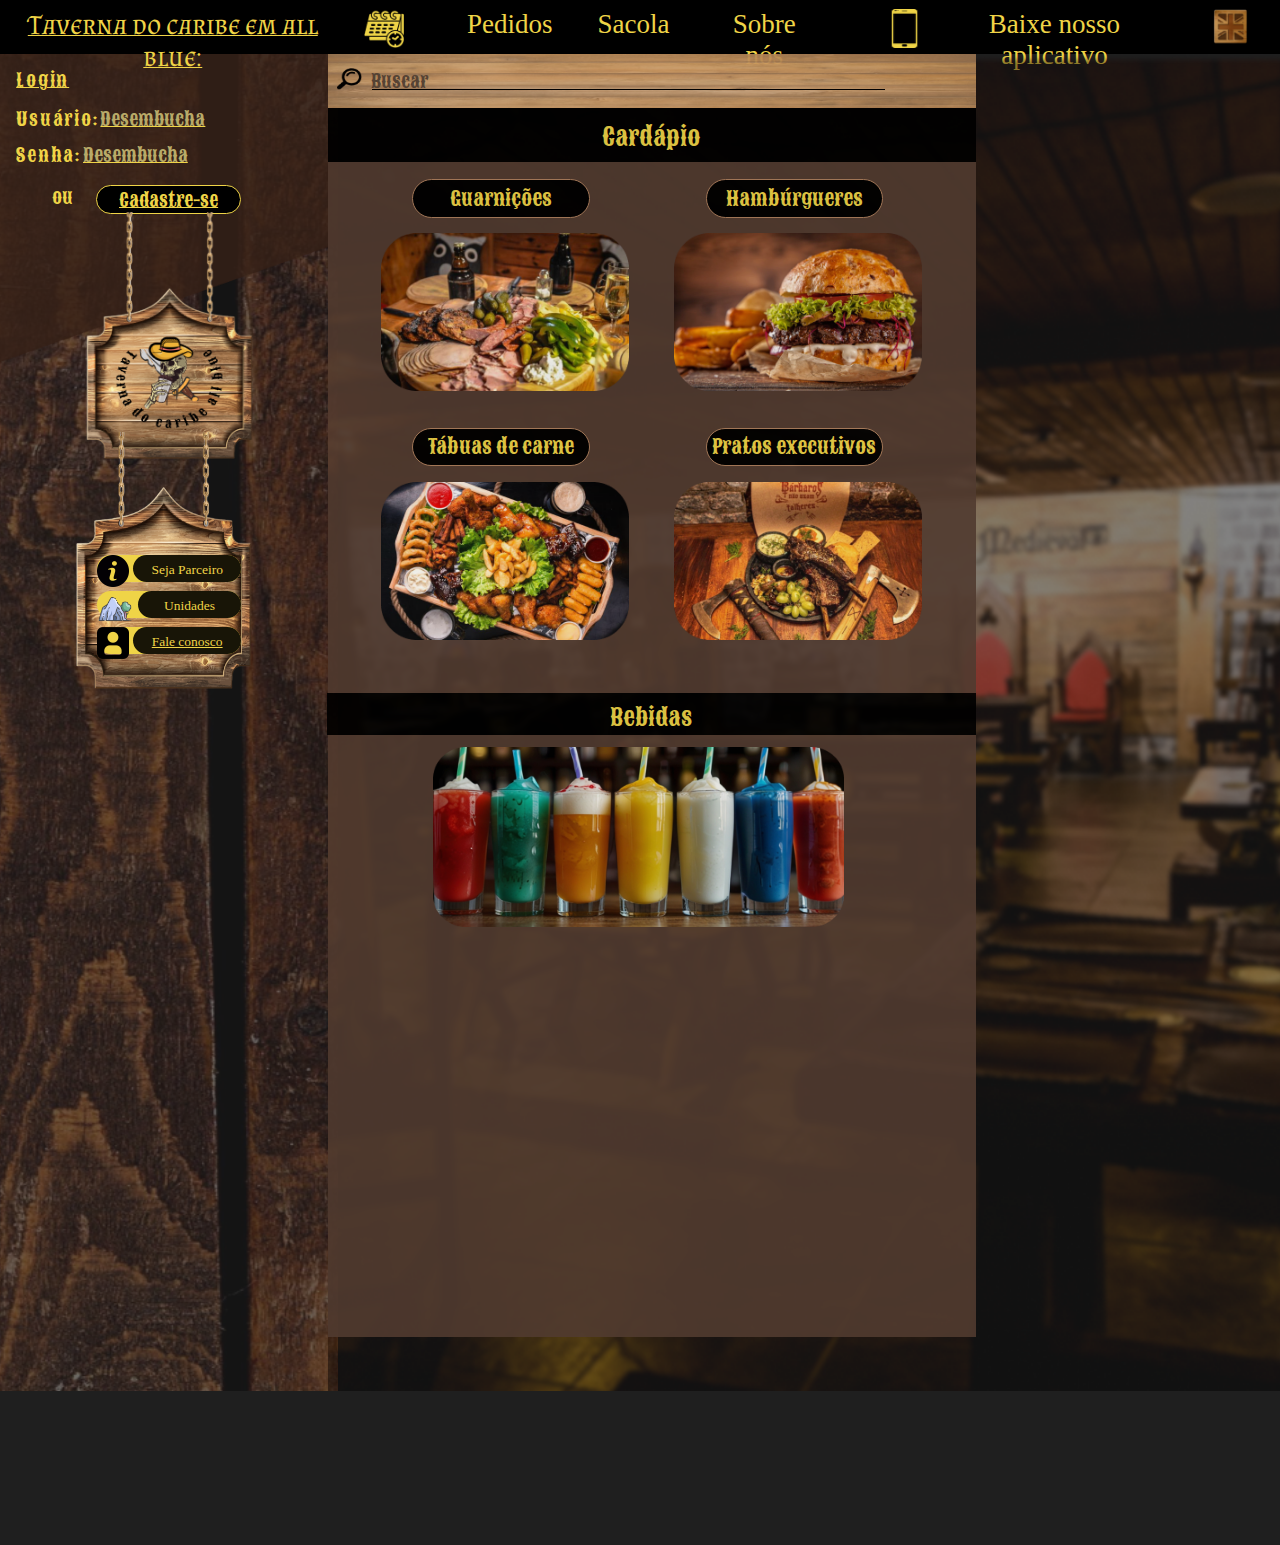
<file: index.html>
<!DOCTYPE html>
<html lang="en">
<head>
  <meta charset="UTF-8">
  <meta name="viewport" content="width=device-width, initial-scale=1.0">


  <link rel="preconnect" href="https://fonts.googleapis.com">
  <link rel="preconnect" href="https://fonts.gstatic.com" crossorigin>
  <link href="https://fonts.googleapis.com/css2?family=Oswald:wght@200..700&family=Sancreek&display=swap" rel="stylesheet">
  
  <link rel="preconnect" href="https://fonts.googleapis.com">
  <link rel="preconnect" href="https://fonts.gstatic.com" crossorigin>
  <link href="https://fonts.googleapis.com/css2?family=Almendra+SC&family=Oswald:wght@200..700&family=Sancreek&display=swap" rel="stylesheet">


  <title>Delivery</title>
  <link rel="stylesheet" href="delivery.css">
</head>
<body>




  <header>
    <a href="index.html"><h6 id="menu">Taverna do caribe em all blue:</h6></a>
    <div><img src="imgdelivery/calendario 1.png" alt=""></div>
    <a href="pedidos.html"><p>Pedidos</p></a>
    <p>Sacola</p>
    <a href="sobrenos.html"><p>Sobre nós</p></a>

    <div id="celular"><img src="imgdelivery/smartphone (2) 1.png" alt="">
      <p>Baixe nosso aplicativo</p>
    </div>
      <img id="bandeira" src="imgdelivery/image 30.png" alt="">
  </header>

  <!----parte do meio-->
  <div id="fundo">
    
    <div id="grid_P">

      <div id="Busca_bege">
        <div id="grid_d_busca">


      <a href="cardapio.html"><img src="imgdelivery/image 10.png" alt=""></a> <div id="digit_busca"><input type="text" placeholder="Buscar"></div>


<div id="baixo_busca"></div>

    </div>

    
      
    </div>

    
        <!----Funcionamento da barra do meio-->
        
       
        

        
     
      
      <div id="text_cardap">Cardápio</div>
      <!---Parte escura do meio-->

      <div id="marrom_meio">
        <div id="grid_meio">
          <div class="flex_itensMeio">
            <div id="coloca_grid">
              <div class="mover_btn">
                <br>
                <div class="butt_gridzin">Guarnições</div>
              </div>
              <br>
              <img class="grid_meioIMG1" src="imgdelivery/image 15.png" alt="">
            </div>
          </div>


          <div class="flex_itensMeio">
            <div id="coloca_grid2">
              <div class="mover_btn">
                <br>
                <div class="butt_gridzin">Hambúrgueres</div>
              </div>
              <br>
              <img class="grid_meioIMG1" src="imgdelivery/image 33.png" alt="">
            </div>
          </div>


          <div class="flex_itensMeio">
            <div id="coloca_grid3">
              <div class="mover_btn">
                <div class="butt_gridzin">Tábuas de carne</div>
              </div>
              
              <img class="grid_meioIMG1" src="imgdelivery/image 18.png" alt="">
            </div>
          </div>


          <div class="flex_itensMeio">
            <div id="coloca_grid4">
              <div class="mover_btn">
                <div class="butt_gridzin">Pratos executivos</div>
              </div>
              
              <img class="grid_meioIMG1" src="imgdelivery/image 31.png" alt="">
            </div>
          </div>

          <div class="flex_itensMeio">
            <div id="coloca_grid5">
              <div id="mover_Cardapio">
                <div id="Cardapio">Bebidas</div>
              </div>
              
             <div id="img_cardapio"><img id="grid_meioIMG2" src="imgdelivery/image 24.png"></div>
            </div>
          </div>
        </div>
      </div>  
    </div>
  </div>

  <div id="Can_madeirr">
    <div id="F_marr">
      <div id="login">
        <div id="flex_gapz">
          <div id="text_login">Login</div>
          <div class="user">Usuário:<input type="text" placeholder="Desembucha"></div>


          <div class="user" id="senha">Senha:<input type="text" placeholder="Desembucha"></div>


        </div>

        <div id="cadstre">
          <p>ou</p>
          <div id="fundo_Cads">
            <a href="cadastro.html"><p>Cadastre-se</p></a>


            
          </div>
        </div>


        <div id="flex_cant">
          <img class="logo_madeiras" src="imgdelivery/logo.png" alt="">

          <div id="item_dentro">
          <img class="logo_madeiras posicionar_M" src="imgdelivery/1321 3.png" alt="">

                <!---Itens amarelo -->
          <div class="flex-container">
            <!-- Itens dentro do flex -->
            <div class="amarelo"> <img id="parceiro" src="imgdelivery/botao-de-informacao.png" alt="">
            <div class="grid-item">Seja Parceiro</div>
          </div>
          
          <div class="amarelo"> <img id="unidades" src="imgdelivery/caverna.png" alt="">
            <div class="grid-item">Unidades</div>
        </div>
        <div class="amarelo"> <img id="conosco" src="imgdelivery/editar-perfil.png" alt="">
      <div class="grid-item"><a href="contatos.html">Fale conosco</a></div>
  
  </div>
  </div>


          
        </div>
          <!--Mexer nos itens da placa de baixo depois-->



        </div>
        
      </div>
    </div>
  </div>

  
</body>
</html>
</file>
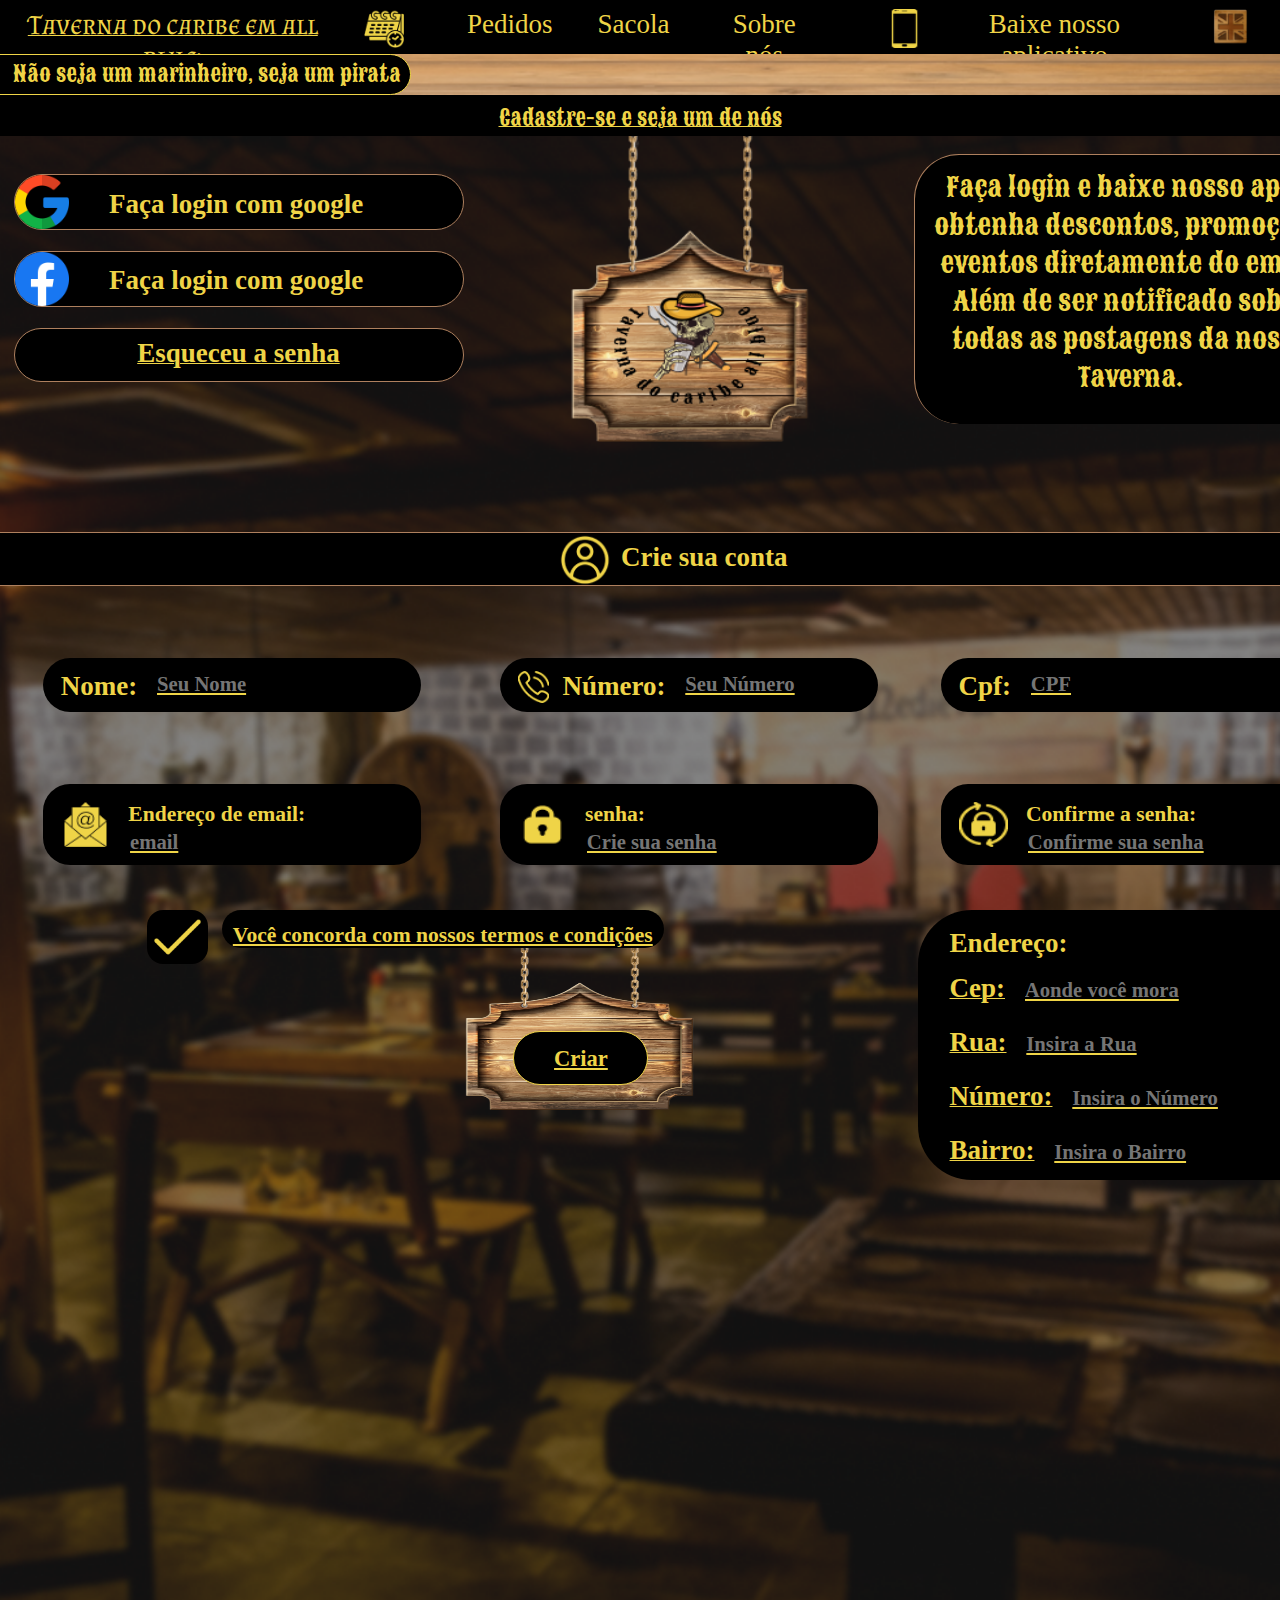
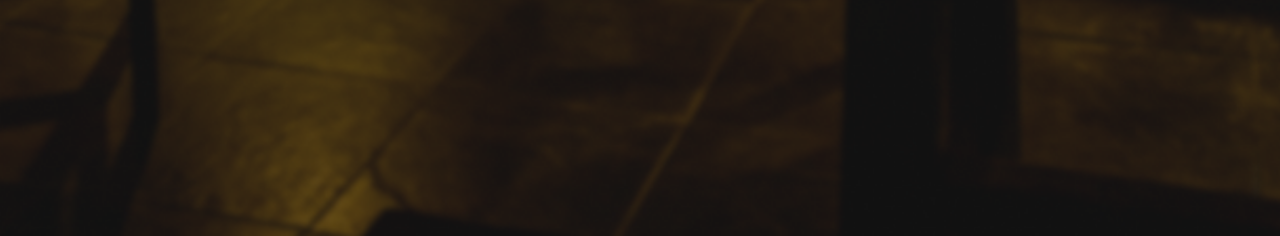
<file: cadastro.html>
<!DOCTYPE html>
<html lang="en">
<head>
    <meta charset="UTF-8">
    <meta name="viewport" content="width=device-width, initial-scale=1.0">
    <link rel="stylesheet" href="cadastro.css">

    
    <link rel="preconnect" href="https://fonts.googleapis.com">
<link rel="preconnect" href="https://fonts.gstatic.com" crossorigin>
<link href="https://fonts.googleapis.com/css2?family=Oswald:wght@200..700&family=Sancreek&display=swap" rel="stylesheet">

<link rel="preconnect" href="https://fonts.googleapis.com">
<link rel="preconnect" href="https://fonts.gstatic.com" crossorigin>
<link href="https://fonts.googleapis.com/css2?family=Almendra+SC&family=Oswald:wght@200..700&family=Sancreek&display=swap" rel="stylesheet">


    <title>Cadastre-se</title>

</head>
<body>

    <header>
        
        <a href="index.html"><h6>Taverna do caribe em all blue:</h6></a>


        <div><img src="imgdelivery/calendario 1.png" alt=""></div>
        <a href="pedidos.html"><p>Pedidos</p></a>
        <p>Sacola</p>
        <a href="sobrenos.html"><p>Sobre nós</p></a>
        
        <div id="celular"><img src="imgdelivery/smartphone (2) 1.png" alt="">
          <p>Baixe nosso aplicativo</p>
        </div>
          <img id="bandeira" src="imgdelivery/image 30.png" alt="">
      </header>
      <div id="fundo">
      <!----parte do meio-->
     
<div id="bege">

        <div id="flex_itens">
        
            <div id="flex-busca">

<div id="Tavern_baixo" >Não seja um marinheiro, seja um pirata</div>

<div class="Cadastre_Conta">Cadastre-se e seja um de nós</div>

<div id="flex_cima">



   <div class="metodos">
<div class="Google_lado">

<img src="imgdelivery/google.png" alt=""><p>Faça login com google</p>

</div>

<div class="Google_lado">

    <img src="imgdelivery/facebook.png" alt=""><p>Faça login com google</p>
    
    </div>

    <div id="esqueci">

        <p>Esqueceu a senha
        </p>
        
        </div>

   </div>




<img id="logo" src="imgdelivery/logo.png" alt="">









<div id="text_cima">

   Faça login e baixe nosso app e obtenha descontos, promoções, eventos diretamente do email. Além de ser notificado sobre todas as postagens da nossa Taverna.


</div>



<div id="CrieConta">
    <div id="alinhar_c">
        <img src="imgdelivery/perfil-de-usuario 1.png" alt="Perfil de usuário">
        <p>Crie sua conta</p>
    </div>
 
</div>


<div id="posicionar_grid-Nome">
    <div class="container_dados">
        <div class="content">
            
            <p>Nome:</p>
        </div>
        <input type="text" placeholder="Seu Nome">
    </div>
</div>





<div id="posicionar_grid-telefone">
        
        <div class="container_dados">
            <div class="content">
                <img src="imgdelivery/chamada-telefonica 1.png" alt="">
                <p>Número:</p>
            </div>
            <input type="text" placeholder="Seu Número">
        </div>
    </div>


    <div id="posicionar_grid-cpf">
        <div class="container_dados">
            <div class="content">
                
                <p>Cpf:</p>
            </div>
            <input type="text" placeholder="CPF">
        </div>
    </div>


    <div id="posicionar_grid-email">
        <div class="container_dados2">
            <div class="content2">
                
                <img src="imgdelivery/image 55.png" alt="">
               <div class="coluna">
                <p>Endereço de email:</p>
            
            <input type="text" placeholder="email">
        </div>
        </div>
        </div>
    </div>

           
    <div id="posicionar_grid-senha">
        <div class="container_dados2">
            <div class="content2">
                
                <img src="imgdelivery/image 57.png" alt="">
               <div class="coluna">
                <p>senha:</p>
            
            <input type="text" placeholder="Crie sua senha">
        </div>
        </div>
        </div>
    </div>


    <div id="posicionar_grid-confirma">
        <div class="container_dados2">
            <div class="content2">
                
                <img src="imgdelivery/image 56.png" alt="">
               <div class="coluna">
                <p>Confirme a senha:</p>
            
            <input type="text" placeholder="Confirme sua senha">
        </div>
        </div>
        </div>
    </div>

    <!---Começa termos e local-->


    <div id="posicionar_grid-criacao">
    <div id="flex_termos">

        <div id="corfima_Termos"><img src="imgdelivery/image 58.png" alt=""></div>
<div id="placa_baixo">
        <div id="vc_concorda">Você concorda com nossos termos e condições</div>

        <p>Criar</p>
<img src="imgdelivery/1321 3.png" alt="">


    </div>
    </div>
    </div>

<div id="posicionar_grid-endereco">

<div id="flex_enreco">


<p>Endereço:</p>
    <div class="flex_ladinho">

        <p>Cep:</p>
        <input type="text" placeholder="Aonde você mora">

        </div>
    
        <div class="flex_ladinho">

            <p>Rua:</p>
            <input type="text" placeholder="Insira a Rua">
    
            </div>

            <div class="flex_ladinho">

                <p>Número:</p>
                <input type="text" placeholder="Insira o Número">
        
                </div>

                <div class="flex_ladinho">

                    <p>Bairro:</p>
                    <input type="text" placeholder="Insira o Bairro">
            
                    </div>






</div>
</div>







</div>
</div>




      


    <!-- Conteúdo adicional -->
</div>
</body>

</html>
</file>
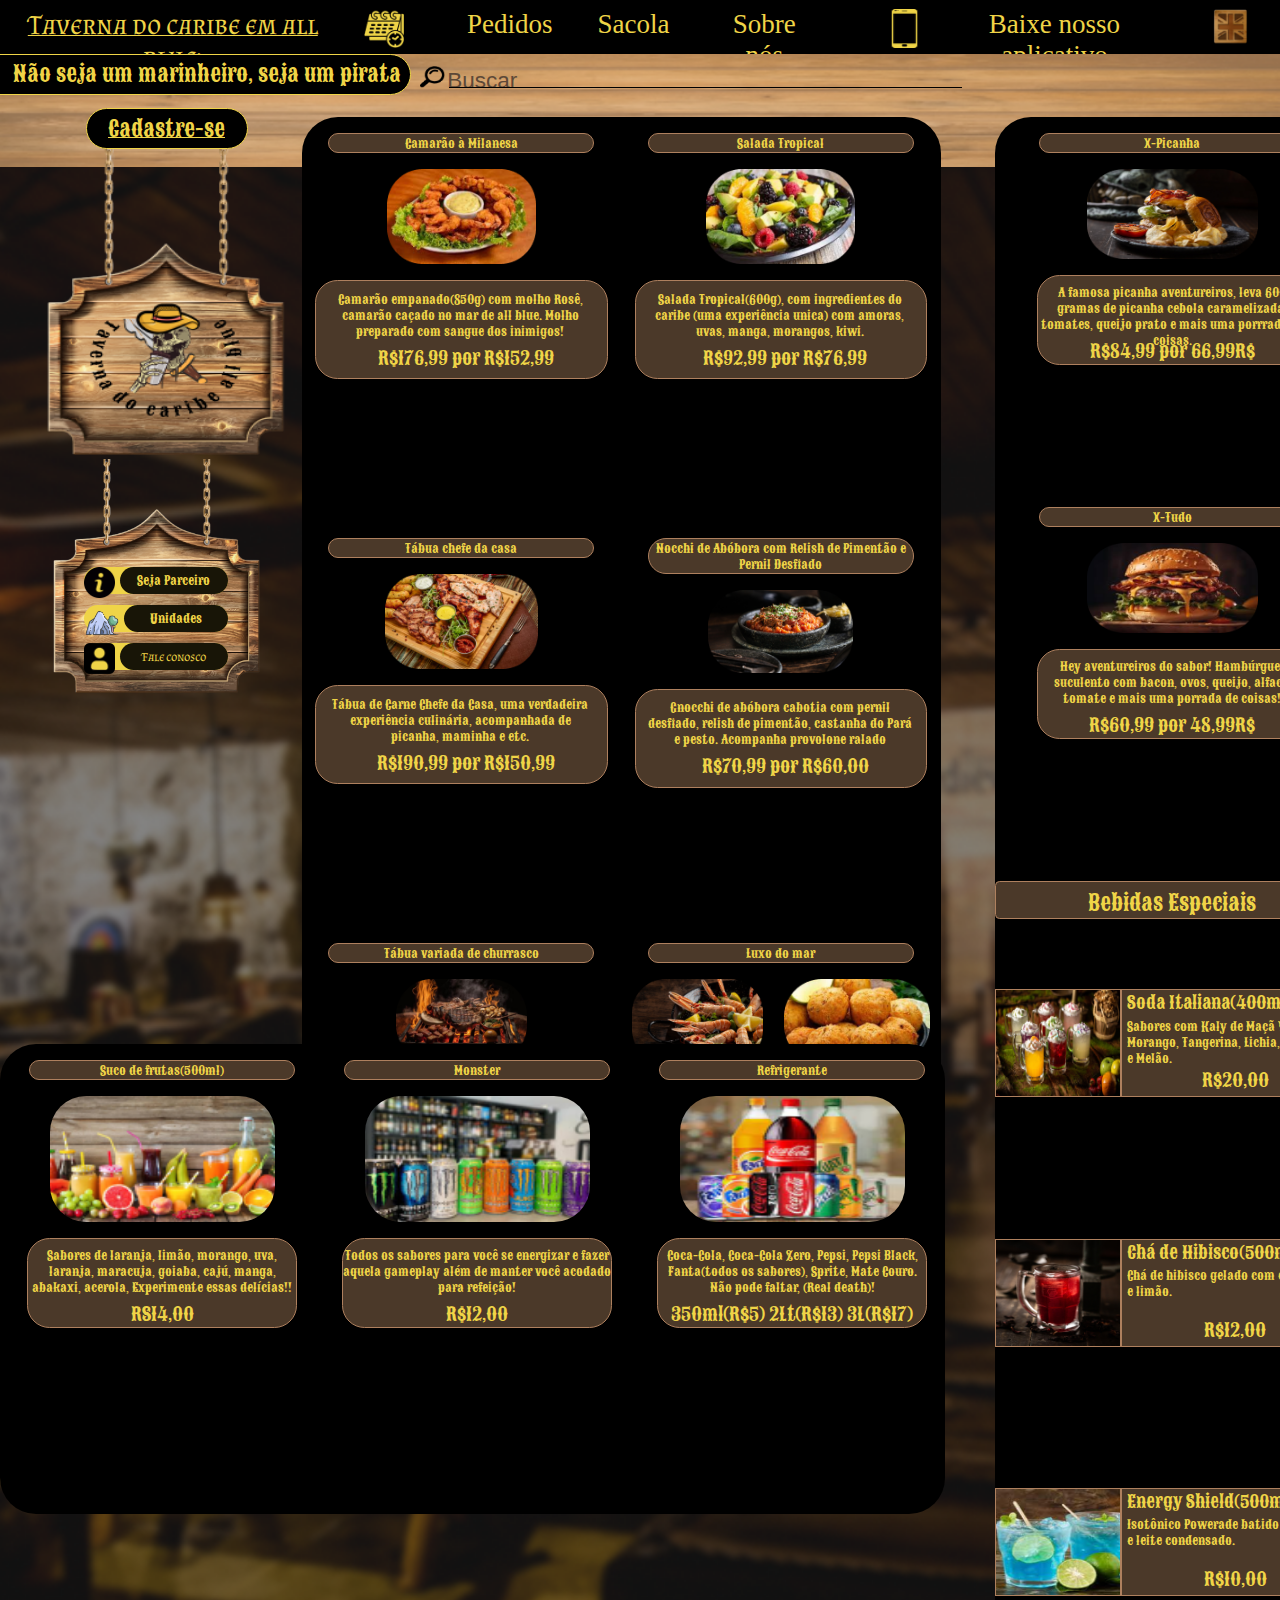
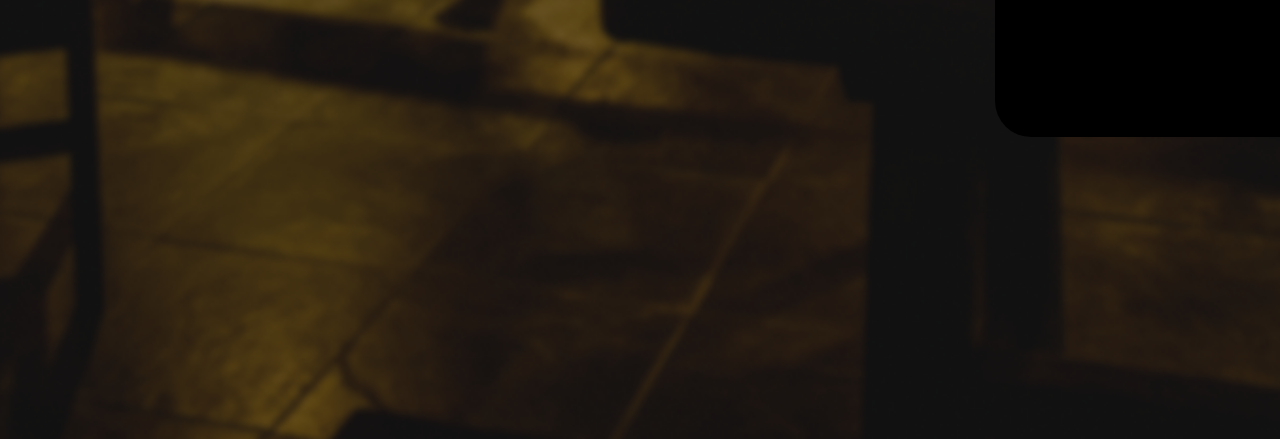
<file: cardapio.html>
<!DOCTYPE html>
<html lang="en">
<head>
    <meta charset="UTF-8">
    <meta name="viewport" content="width=device-width, initial-scale=1.0">
    <link rel="stylesheet" href="cardapio.css">


    <link rel="preconnect" href="https://fonts.googleapis.com">
<link rel="preconnect" href="https://fonts.gstatic.com" crossorigin>
<link href="https://fonts.googleapis.com/css2?family=Oswald:wght@200..700&family=Sancreek&display=swap" rel="stylesheet">

<link rel="preconnect" href="https://fonts.googleapis.com">
<link rel="preconnect" href="https://fonts.gstatic.com" crossorigin>
<link href="https://fonts.googleapis.com/css2?family=Almendra+SC&family=Oswald:wght@200..700&family=Sancreek&display=swap" rel="stylesheet">


    <title>Document</title>
</head>
<body>
    <header>
        <a href="index.html"><h6>Taverna do caribe em all blue:</h6></a>
        <div><img src="imgdelivery/calendario 1.png" alt=""></div>
        <a href="pedidos.html"><p>Pedidos</p></a>
        <p>Sacola</p>
        <a href="sobrenos.html"><p>Sobre nós</p></a>
        <div id="celular"><img src="imgdelivery/smartphone (2) 1.png" alt="">
          <p>Baixe nosso aplicativo</p>
        </div>
          <img id="bandeira" src="imgdelivery/image 30.png" alt="">
      </header>
    
      <!----parte do meio-->
      <div id="fundo">
<div id="bege">

        <div id="flex_itens">
        
            <div id="flex-busca">

<div id="Tavern_baixo" >Não seja um marinheiro, seja um pirata</div>


<div><a href="cardapio.html"><img id="lupa" src="imgdelivery/image 10.png" alt=""></a><input type="text" placeholder="Buscar"></div>



<div id="baixo_busca"></div>

</div>





<div id="grid_começ">

    <div id="grid1">


    <div class="flex_comid">
        <br>
<div class="comida_tiyu">Camarão à Milanesa</div>
<br>

<img src="imgdelivery/camarão.png" alt="">
<br>

<div class="text_comida"><p>Camarão empanado(850g) com molho Rosê, camarão caçado no mar de  all blue. Molho preparado com sangue dos inimigos!</p>



<div class="preço">R$176,99 por R$152,99</div>


</div>


</div>


    </div>


 <!--div que começa o proximo-->
    <div id="grid2">


        <div class="flex_comid">
            <br>
    <div class="comida_tiyu">Salada Tropical</div>
    <br>
    
    <img src="imgdelivery/image 34.png" alt="">
    <br>
    
    <div class="text_comida"><p> Salada Tropical(600g), com ingredientes do caribe (uma experiência unica) com amoras, uvas, manga, morangos, kiwi.
    </p>
    
    
    
    <div class="preço">R$92,99 por R$76,99</div>
    
    
    </div>
    
    
    </div>
    
        </div>

        <div id="grid3">


            <div class="flex_comid">
                <br>
        <div class="comida_tiyu">Tábua  chefe da casa</div>
        <br>
        
        <img src="imgdelivery/tabua carne.png" alt="">
        <br>
        
        <div class="text_comida"><p> Tábua de Carne Chefe da Casa, uma verdadeira experiência culinária, acompanhada de picanha, maminha e etc.</p>
        
        
        
        <div class="preço">R$190,99 por R$150,99</div>
        
        
        </div>
        
        
        </div>
        
            </div>
            <div id="grid4">


                <div class="flex_comid">
                    <br>
            <div class="comida_tiyu">Nocchi de Abóbora com Relish de Pimentão e Pernil Desfiado</div>
            <br>
            
            <img src="imgdelivery/abobara.png" alt="">
            <br>
            
            <div class="text_comida"><p> Gnocchi de abóbora cabotia com pernil desfiado, relish de pimentão, castanha do Pará e pesto. Acompanha provolone ralado</p>
            
            
            
            <div class="preço">R$70,99 por R$60,00</div>
            
            
            </div>
            
            
            </div>
            
                </div>


                <div id="grid5">


                    <div class="flex_comid">
                        <br>
                <div class="comida_tiyu">Tábua variada de churrasco</div>
                <br>
                
                <img src="imgdelivery/image 38.png" alt="">
                <br>
                
                <div class="text_comida"><p> Tábua de churrasco Aventureiro! Isso mesmo, picanha(700g), maminha(400g), fraldinha(300g), e varias outras delícias!!!</p>
                
                
                
                <div class="preço">R$280,00, por R$260,99</div>
                
                
                </div>
                
                
                </div>
                
                    </div>

                    <div id="grid6">


                        <div class="flex_comid">
                            <br>
                    <div class="comida_tiyu">Luxo do mar</div>
                    <br>
                    <div id="separar_luxo">
                    <img src="imgdelivery/image 39.png" alt=""> <img src="imgdelivery/image 40.png" alt=""></div>
                    <br>
                    
                    <div class="text_comida"><p> Nesta obra de sabor temos  lagosta grelhada(2kg) com ervas, lula ao vinagrete, limão, coentro. De resto so comendo pra descobrir!? </p>
                    
                    
                    
                    <div class="preço">R$350,00 por R$330,99</div>
                    
                    
                    </div>
                    
                    
                    </div>
                    
                        </div>


  <!--div de fechamento do grid todo-->
</div>


 <!--criar grid dos hamburguer-->
 <div id="gid_burguer">


<div id="picanha">



    <div class="flex_comid">
    <br>
    <div class="comida_tiyu">X-Picanha</div>
<br>
<img src="imgdelivery/x-picanha.png" alt="">
<br>

<div id="text_comida_B">
    <p> A famosa picanha aventureiros, leva 600 gramas de picanha cebola caramelizada, tomates, queijo prato e mais uma porrrada de coisas.
</p>

<div class="preço">R$84,99 por 66,99R$</div>

</div>



</div>




</div>


<div id="x-tudo">



    <div class="flex_comid">
    <br>
    <div class="comida_tiyu">X-Tudo</div>
<br>
<img src="imgdelivery/x-tudo.png" alt="">
<br>

<div id="text_comida_B">
    <p> Hey aventureiros do sabor! Hambúrguer suculento com bacon, ovos, queijo, alface, tomate e mais uma porrada de coisas!
</p>

<div class="preço"> R$60,99 por 48,99R$</div>

</div>

</div>

</div>

<div id="barr_bebidas">



    <div class="flex_comid">
    <br>
    <div id="bebidas">Bebidas Especiais</div>


</div>

</div>


<div id="soda">
    
    
<div id="grid_soda">
    <div class="flex_alinhar">
<img src="imgdelivery/image 41.png" alt="">


<div class="text_bebida_S">
    <span class="bebidaa_nome">Soda Italiana(400ml)</span>
    
    <p> Sabores com Kaly de Maçã Verde, Uva, Morango, Tangerina, Lichia, Framboesa e Melão.


</p>

<div class="preço">R$20,00</div>

</div>
</div>
</div>


</div>


<div id="cha">
    
    
    <div id="grid_soda">
        <div class="flex_alinhar">
    <img src="imgdelivery/image 43.png" alt="">
    
    
    <div class="text_bebida_S">
        <span class="bebidaa_nome">Chá de Hibisco(500ml)</span>
        
        <p> Chá de hibisco gelado com canela, mel e limão.
    
    
    </p>
    
    <div class="preço"> R$12,00</div>
    
    </div>
    </div>
    </div>
    
    
    </div>

    <div id="Energy_shield">
    
    
        <div id="grid_soda">
            <div class="flex_alinhar">
        <img src="imgdelivery/image 47.png" alt="">
        
        
        <div class="text_bebida_S">
            <span class="bebidaa_nome">Energy Shield(500ml)</span>
            
            <p> Isotônico Powerade batido com limão e leite  condensado.
        
        
        </p>
        
        <div class="preço">R$10,00</div>
        
        </div>
        </div>
        </div>
        
        
        </div>
    




<!--fecha a grid do hamburguer-->
 </div>


<!--Fecha a grid do hamburguer-->


<!--Agora a das bebidas normais-->

<div id="bebida_padrao">



    <div id="suco">



        <div class="flex_comid">
        <br>
        <div class="comida_tiyu">Suco de frutas(500ml)</div>
    <br>
    <img src="imgdelivery/image 44.png" alt="">
    <br>
    
    <div id="text_comida_B">
        <p> Sabores de laranja, limão, morango, uva, laranja, maracuja, goiaba, cajú, manga, abakaxi, acerola, Experimente essas delícias!!
    </p>
    
    <div class="preço">RS14,00</div>
    
    </div>
    
    
    
    </div>
    
    
    
    
    </div>

    




        <div id="monster">
    
    
    
            <div class="flex_comid">
            <br>
            <div class="comida_tiyu">Monster</div>
        <br>
        <img src="imgdelivery/image 45.png" alt="">
        <br>
        
        <div id="text_comida_B"><p>Todos os sabores para você se energizar e fazer aquela gameplay além de manter você acodado para refeição!
        </p>
        
        <div class="preço">R$12,00</div>
        
        </div>
        
        
        
        </div>
        
        
        
        
        </div>


        <div id="refrigerante">
    
    
    
            <div class="flex_comid">
            <br>
            <div class="comida_tiyu">Refrigerante</div>
        <br>
        <img src="imgdelivery/image 42.png" alt="">
        <br>
        
        <div id="text_comida_B"><p>Coca-Cola, Coca-Cola Zero, Pepsi, Pepsi Black, Fanta(todos os sabores), Sprite, Mate Couro. Não pode faltar, (Real death)!
        </p>
        
        <div class="preço">350ml(R$5) 2Lt(R$13) 3L(R$17)</div>
        
        </div>
        
        
        
        </div>
        
        
        
        
        </div>













    </div>




<!-----fechamento da bebida padrao-->
</div>





<div id="fundo_Cadast"> <a href="cadastro.html">Cadastre-se</a></div>

<img id="logo" src="imgdelivery/logo.png" alt="">




<div>
    <img id="logo_baixo" src="imgdelivery/1321 3.png" alt="Imagem de Fundo">
    <div class="flex-container">
        <!-- Itens dentro do flex -->
         <div class="amarelo"> <img id="parceiro" src="imgdelivery/botao-de-informacao.png" alt="">
        <div class="grid-item">Seja Parceiro</div>
    </div>

    <div class="amarelo"> <img id="unidades" src="imgdelivery/caverna.png" alt="">
    <div class="grid-item">Unidades</div>
</div>

<div class="amarelo"> <img id="conosco" src="imgdelivery/editar-perfil.png" alt="">
        <div class="grid-item">
          <a href="contatos.html">Fale conosco</a>
        </div>
    </div>
                </div> 
            </div> 
        </div> 
    </body>
</html>
</file>
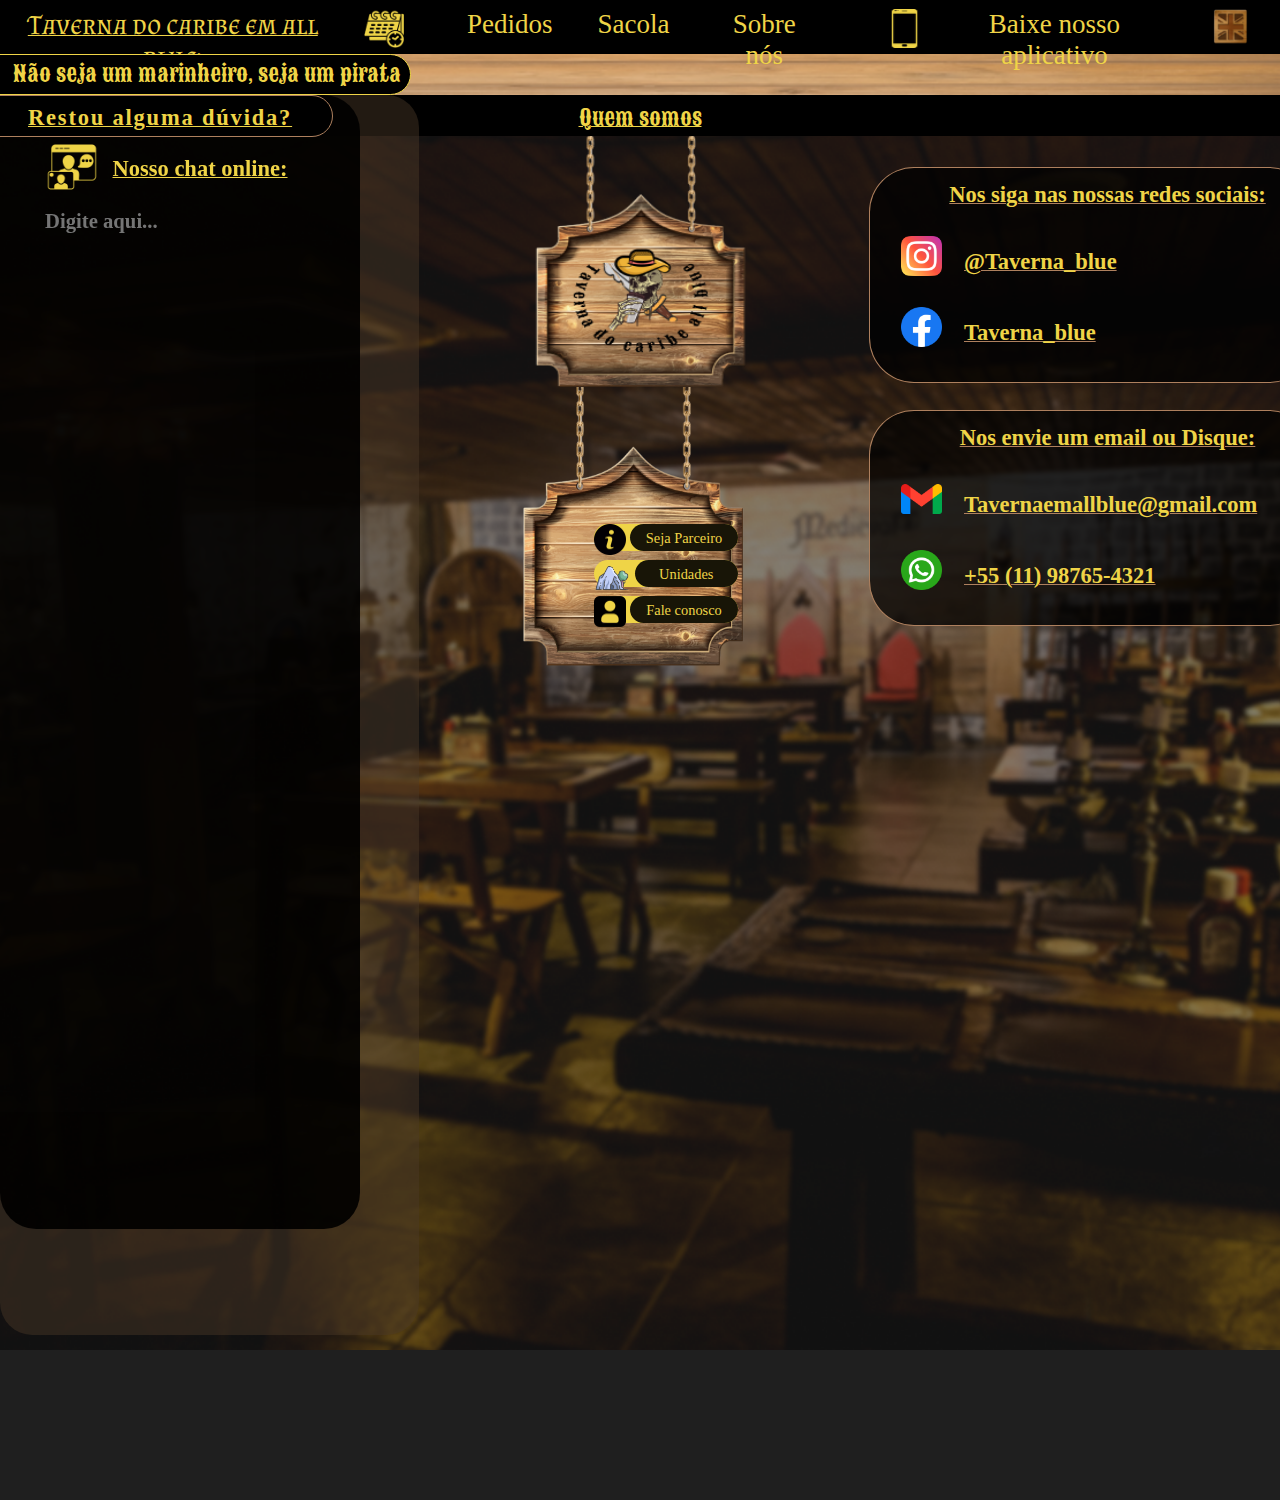
<file: contatos.html>
<!DOCTYPE html>
<html lang="en">

<head>
    <meta charset="UTF-8">
    <meta name="viewport" content="width=device-width, initial-scale=1.0">
    <link rel="stylesheet" href="contatos.css">

    <link rel="preconnect" href="https://fonts.googleapis.com">
    <link rel="preconnect" href="https://fonts.gstatic.com" crossorigin>
    <link href="https://fonts.googleapis.com/css2?family=Oswald:wght@200..700&family=Sancreek&display=swap" rel="stylesheet">

    <link rel="preconnect" href="https://fonts.googleapis.com">
    <link rel="preconnect" href="https://fonts.gstatic.com" crossorigin>
    <link href="https://fonts.googleapis.com/css2?family=Almendra+SC&family=Oswald:wght@200..700&family=Sancreek&display=swap" rel="stylesheet">
    
    <title>Document</title>
</head>

<body>
    <header>
        <a href="index.html">
            <h6>Taverna do caribe em all blue:</h6>
        </a>
        <div>
            <img src="imgdelivery/calendario 1.png" alt="">
        </div>
        <a href="pedidos.html"><p>Pedidos</p>
        </a>
        <p>Sacola</p>
        <a href="sobrenos.html"><p>Sobre nós</p></a>

        <div id="celular"><img src="imgdelivery/smartphone (2) 1.png" alt="">
          <p>Baixe nosso aplicativo</p>
        </div>
          <img id="bandeira" src="imgdelivery/image 30.png" alt="">
      </header>
      <div id="fundo">
      <!----parte do meio-->
     
<div id="bege">

        <div id="flex_itens">



            
        
            <div id="flex-busca">

                <div id="Tavern_baixo" >Não seja um marinheiro, seja um pirata</div>
                <div id="T_somos">Quem somos</div>

                <div id="flex_lado-lado">
                    <div id="fixo">
                <div id="restou" >Restou alguma dúvida?</div>

<!---------Começa chat------------->



<div id="chat_marrom">
<div id="chat">

<div class="Titulo">

<img src="imgdelivery/chat-de-video.png" alt="">
<h4>Nosso chat online:</h4>
</div>

<input type="text" placeholder="Digite aqui...">
</div>

<!----contatos-->



</div>



</div>
<div id="flex_texto_lado">

    <div id="fundo-texto_lado">
    
    
        <h5>Nos siga nas nossas redes sociais:</h5>
   <div id="flex_contato">

<img src="imgdelivery/instagram.png" alt="">
<a href="index.html"><h5>@Taverna_blue</h5>


   </div>
    <br>
   <div id="flex_contato">

    <img src="imgdelivery/facebook.png" alt="">
    <h5>Taverna_blue</h5>
    
    
       </div> 

    </div>
    
    
    <div id="fundo-texto_lado">
    
    
        <h5>Nos envie um email ou Disque:</h5>
   <div id="flex_contato">

<img src="imgdelivery/gmail.png" alt="">
<h5>Tavernaemallblue@gmail.com</h5>


   </div>
    <br>
   <div id="flex_contato">

    <img src="imgdelivery/whatsapp.png" alt="">
    <h5>+55 (11) 98765-4321</h5>
    
    
       </div> 

    </div>
    



</div>



</div>
</div>

<div id="grid">
<div id="flex_placas">

    <img src="imgdelivery/logo.png" alt="">
    <img src="imgdelivery/1321 3.png" alt="">
    
    </div>

      <!---Itens amarelo -->
      <div class="flex-container">
        <!-- Itens dentro do flex -->
         <div class="amarelo"> <img id="parceiro" src="imgdelivery/botao-de-informacao.png" alt="">
        <div class="grid-item">Seja Parceiro</div>
    </div>
    
    <div class="amarelo"> <img id="unidades" src="imgdelivery/caverna.png" alt="">
        <div class="grid-item">Unidades</div>
    </div>
    <div class="amarelo"> <img id="conosco" src="imgdelivery/editar-perfil.png" alt="">
        <div class="grid-item">Fale conosco</div>
    
    </div>
    </div>

</div>

</body>
</html>
</file>
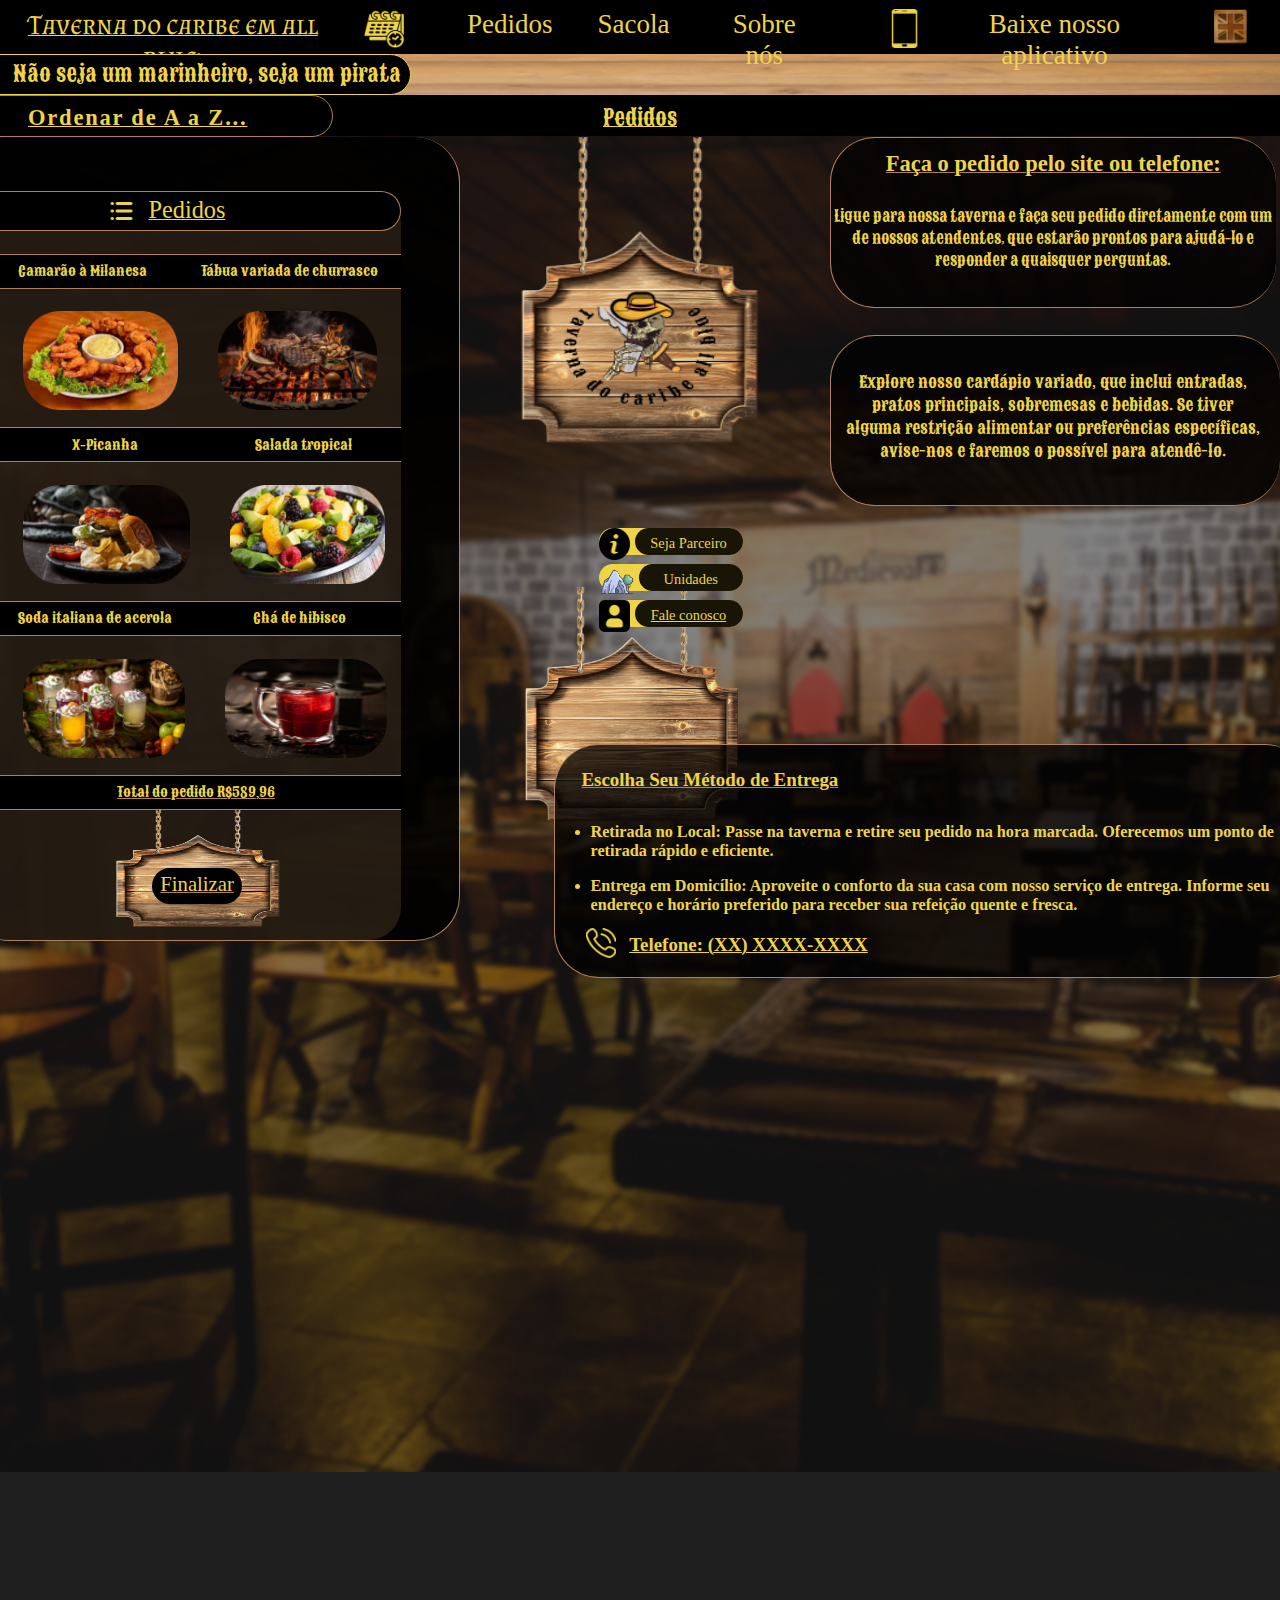
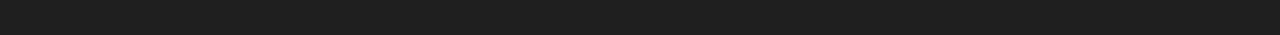
<file: pedidos.html>
<!DOCTYPE html>
<html lang="en">
<head>
    <meta charset="UTF-8">
    <meta name="viewport" content="width=device-width, initial-scale=1.0">
    <link rel="stylesheet" href="pedidos.css">

    <link rel="preconnect" href="https://fonts.googleapis.com">
<link rel="preconnect" href="https://fonts.gstatic.com" crossorigin>
<link href="https://fonts.googleapis.com/css2?family=Oswald:wght@200..700&family=Sancreek&display=swap" rel="stylesheet">

<link rel="preconnect" href="https://fonts.googleapis.com">
<link rel="preconnect" href="https://fonts.gstatic.com" crossorigin>
<link href="https://fonts.googleapis.com/css2?family=Almendra+SC&family=Oswald:wght@200..700&family=Sancreek&display=swap" rel="stylesheet">
    <title>Document</title>
</head>
<body>

    <header>
        
        <a href="index.html"><h6>Taverna do caribe em all blue:</h6></a>
        <div><img src="imgdelivery/calendario 1.png" alt=""></div>
        <a href="pedidos.html"><p>Pedidos</p></a>
        <p>Sacola</p>
        <a href="sobrenos.html"><p>Sobre nós</p></a>
        <div id="celular"><img src="imgdelivery/smartphone (2) 1.png" alt="">
          <p>Baixe nosso aplicativo</p>
        </div>
          <img id="bandeira" src="imgdelivery/image 30.png" alt="">
      </header>
      <div id="fundo">
      <!----parte do meio-->
     
<div id="bege">

        <div id="flex_itens">



            
        
            <div id="flex-busca">

                <div id="Tavern_baixo" >Não seja um marinheiro, seja um pirata</div>

                <div id="flex_lado-lado">
                <div id="Aez" >Ordenar de A a Z...</div>


<div id="T_somos" >Pedidos</div>

</div>



<div id="grid">

<img id="logo" src="imgdelivery/logo.png" alt="">
<img id="baixo_logo" src="imgdelivery/1321 3.png" alt="">


<div id="pedidos_fundo">

    <div id="marr_pedidos">

        <div id="h_pedidos">
<img src="imgdelivery/001-barra-de-menu.png" alt="">
<h6>Pedidos</h6>
        </div>
        
        <!---começa comidas-->



        <div class="flex_separation">

<h4>Camarão à Milanesa</h4> <h4>Tábua variada de churrasco</h4>

        </div>

        <div class="flex_comidas">

<img class="img_comidas" src="imgdelivery/camarão.png" alt="">
<img class="img_comidas" src="imgdelivery/image 38.png" alt="">

        </div>


        




<br>
        <div class="flex_separation2">

            <h4>X-Picanha</h4> <h4>Salada tropical</h4>
            
                    </div>
            
                    <div class="flex_comidas">
            
            <img class="img_comidas" src="imgdelivery/x-picanha.png" alt="">
            <img class="img_comidas" src="imgdelivery/image 34.png" alt="">
            
                    </div>
<br>

                    <div class="flex_separation3">

                        <h4>Soda italiana de acerola</h4> <h4>Chá de hibisco</h4>
                        
                                </div>
                        
                                <div class="flex_comidas">
                        
                        <img class="img_comidas2" src="imgdelivery/image 41.png" alt="">
                        <img class="img_comidas2" src="imgdelivery/image 43.png" alt="">
                        
                                </div>


<br>
                                <div id="flex_separation4">

                                    <h4>Total do pedido R$589,96</h4>
                                    
                                            </div>
                                    
                                            <div class="flex_comidas">
                                    
                                    <img id="img_comidas4" src="imgdelivery/1321 3.png" alt="">
                                    
                                    <div id="finalizar">Finalizar</div>
                                    
                                            </div>

    </div>
</div>
<!-----Começa o do lado-->

<div id="flex_texto_lado">

    <div id="fundo-texto_lado">
    
    
        <h5>Faça o pedido pelo site ou telefone:</h5>
        <p> Ligue para nossa taverna e faça seu pedido diretamente com um de nossos atendentes, que estarão prontos para ajudá-lo e responder a quaisquer perguntas.</p>
    
    
    
    
    </div>
    
    <div id="fundo-texto_lado2">
    
    
        <br><br>
        <p>Explore nosso cardápio variado, que inclui entradas, pratos principais, sobremesas e bebidas. Se tiver alguma restrição alimentar ou preferências específicas, avise-nos e faremos o possível para atendê-lo.</p>
    
    
    </div>
</div>

    <div id="fundo-texto_lado3">
    
    
        <br>
        <h4 style="padding-left: 30px;">Escolha Seu Método de Entrega</h4>
      <ul>
<li>Retirada no Local: Passe na taverna e retire seu pedido na hora marcada. Oferecemos um ponto de retirada rápido e eficiente.</li>
<li>Entrega em Domicílio: Aproveite o conforto da sua casa com nosso serviço de entrega. Informe seu endereço e horário preferido para receber sua refeição quente e fresca.</li>

</ul>
<br><br><br>
<div id="display_list">
    
<img src="imgdelivery/chamada-telefonica 1.png" alt="">

<h4>Telefone: (XX) XXXX-XXXX</h4>

</div>

     
    

    
    </div>





    <!---Itens amarelo -->
    <div class="flex-container">
        <!-- Itens dentro do flex -->
         <div class="amarelo"> <img id="parceiro" src="imgdelivery/botao-de-informacao.png" alt="">
        <div class="grid-item">Seja Parceiro</div>
    </div>
    
    <div class="amarelo"> <img id="unidades" src="imgdelivery/caverna.png" alt="">
        <div class="grid-item">Unidades</div>
    </div>
    <div class="amarelo"> <img id="conosco" src="imgdelivery/editar-perfil.png" alt="">
        <div class="grid-item"><a href="contatos.html">Fale conosco</a></div>
    
    </div>
    </div>


<!------Fecha grid-->
</div>


</div>
</div>
</file>
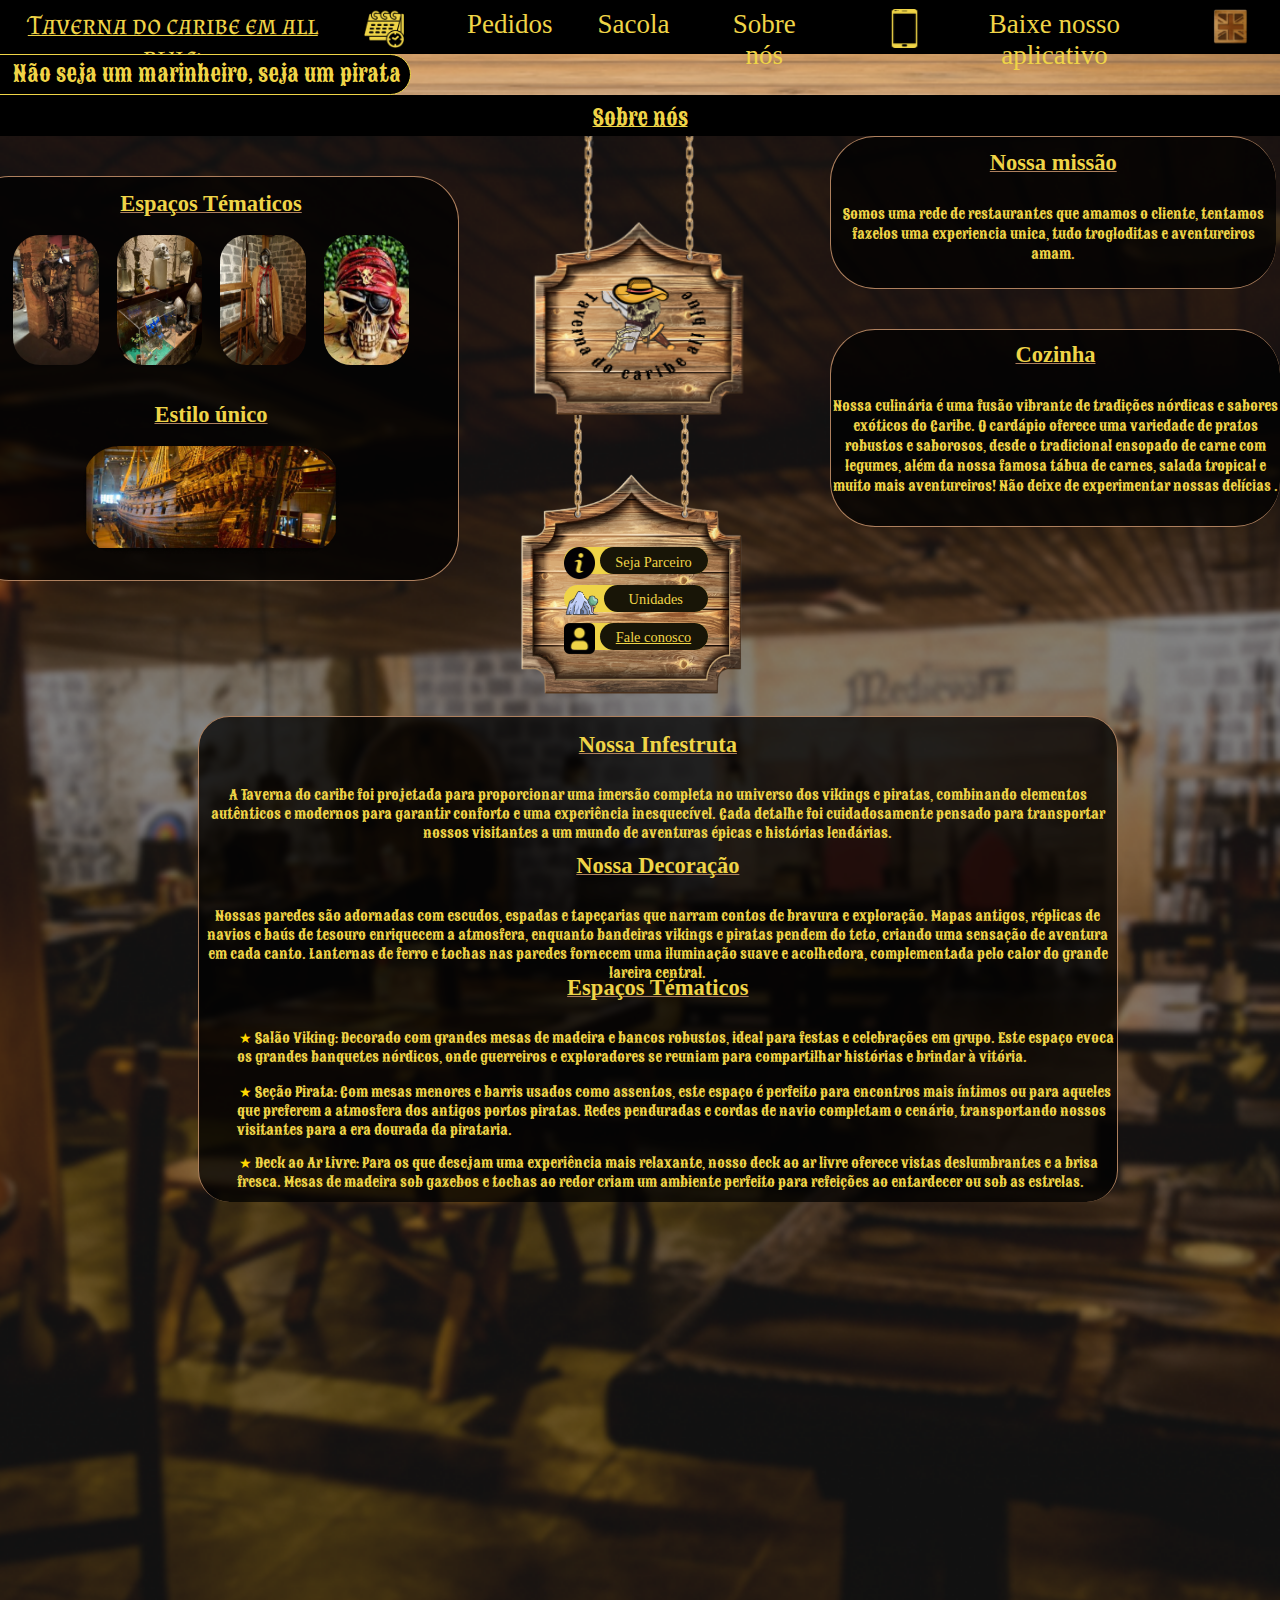
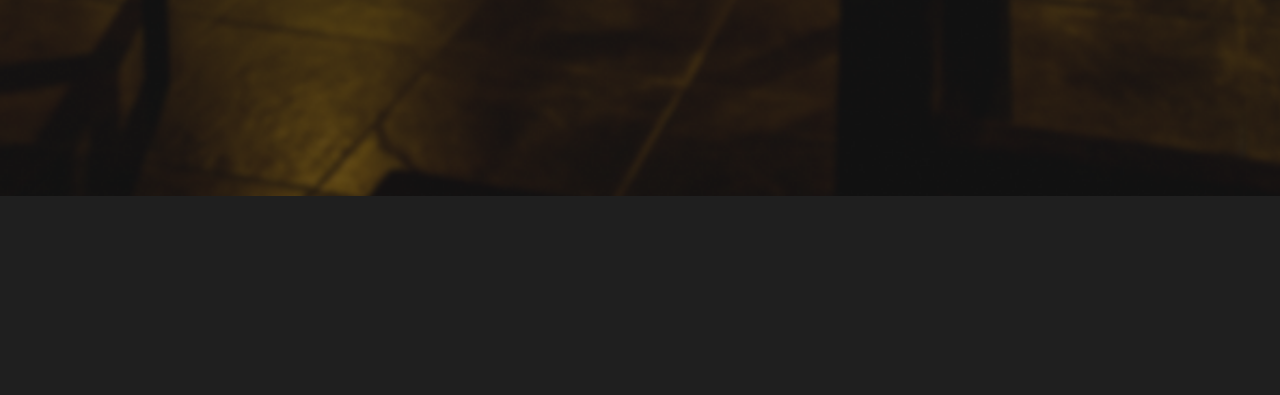
<file: sobrenos.html>
<!DOCTYPE html>
<html lang="en">
<head>
    <meta charset="UTF-8">
    <meta name="viewport" content="width=device-width, initial-scale=1.0">
    <link rel="stylesheet" href="sobrenso.css">

    <link rel="preconnect" href="https://fonts.googleapis.com">
<link rel="preconnect" href="https://fonts.gstatic.com" crossorigin>
<link href="https://fonts.googleapis.com/css2?family=Oswald:wght@200..700&family=Sancreek&display=swap" rel="stylesheet">

<link rel="preconnect" href="https://fonts.googleapis.com">
<link rel="preconnect" href="https://fonts.gstatic.com" crossorigin>
<link href="https://fonts.googleapis.com/css2?family=Almendra+SC&family=Oswald:wght@200..700&family=Sancreek&display=swap" rel="stylesheet">
    <title>Document</title>
</head>
<body>

    <header>
        
        <a href="index.html"><h6>Taverna do caribe em all blue:</h6></a>
        <div><img src="imgdelivery/calendario 1.png" alt=""></div>
        <a href="pedidos.html"><p>Pedidos</p></a>
        <p>Sacola</p>
        <a href="sobrenos.html"><p>Sobre nós</p></a>
        <div id="celular"><img src="imgdelivery/smartphone (2) 1.png" alt="">
          <p>Baixe nosso aplicativo</p>
        </div>
          <img id="bandeira" src="imgdelivery/image 30.png" alt="">
      </header>
      <div id="fundo">
      <!----parte do meio-->
     
<div id="bege">

        <div id="flex_itens">
        
            <div id="flex-busca">

                <div id="Tavern_baixo" >Não seja um marinheiro, seja um pirata</div>

<div id="T_somos">Sobre nós</div>

<div id="Criesomos">




<div id="espacos">


<div id="colun_espaco">

<p>Espaços Tématicos</p>

<div id="grid_img_espaco">

<img class="flex_colun" src="imgdelivery/image 49.png" alt="">
<img class="flex_colun" src="imgdelivery/image 61.png" alt="">
<img class="flex_colun" src="imgdelivery/image 62.png" alt="">
<img class="flex_colun" src="imgdelivery/image 63.png" alt="">

</div>
<br><br><br><br>
<p>Estilo único</p>

<div id="navio_center">
<img id="navio" src="imgdelivery/navio.png" alt="">
</div>


</div>
</div>
<!--Aqui ja acabou os epaços tematicos, agora vou para o outro canto-->





    <div id="flex_placas">

<img src="imgdelivery/logo.png" alt="">
<img src="imgdelivery/1321 3.png" alt="">


</div>

<!--Agora a cozinha e a missão-->


<div id="flex-missa0_cozinha">

<div id="fundo-missa0_cozinha">


    <h5>Nossa missão</h5>
    <p>Somos uma rede de restaurantes que amamos o cliente, tentamos fazelos uma experiencia unica, tudo trogloditas e aventureiros amam.</p>




</div>

<div id="fundo-missa0_cozinha2">


    <h5>Cozinha</h5>
    <p>Nossa culinária é uma fusão vibrante de tradições nórdicas e sabores exóticos do Caribe. O cardápio oferece uma variedade de pratos robustos e saborosos, desde o tradicional ensopado de carne com legumes, além da nossa famosa tábua de carnes, salada tropical e muito mais aventureiros!  Não deixe de experimentar nossas delícias . </p>




</div>









<!---flex dos 2 fundos final-->
</div>

</div>
    </div>
    <div class="flex-container">
        <!-- Itens dentro do flex -->
         <div class="amarelo"> <img id="parceiro" src="imgdelivery/botao-de-informacao.png" alt="">
        <div class="grid-item">Seja Parceiro</div>
    </div>
    
    <div class="amarelo"> <img id="unidades" src="imgdelivery/caverna.png" alt="">
        <div class="grid-item">Unidades</div>
    </div>
    <div class="amarelo"> <img id="conosco" src="imgdelivery/editar-perfil.png" alt="">
        <div class="grid-item"><a href="contatos.html">Fale conosco
        </a></div>
    
    </div>
    </div>
   
<!---flex dos 2 fundos final-->

<div id="posicionar_final">

    <div id="fundo_final">

        <h5>Nossa Infestruta</h5>

        <p>A Taverna do caribe foi projetada para proporcionar uma imersão completa no universo dos vikings e piratas, combinando elementos autênticos e modernos para garantir conforto e uma experiência inesquecível. Cada detalhe foi cuidadosamente pensado para transportar nossos visitantes a um mundo de aventuras épicas e histórias lendárias.</p>


        <h5>Nossa Decoração</h5>

        <p>Nossas paredes são adornadas com escudos, espadas e tapeçarias que narram contos de bravura e exploração. Mapas antigos, réplicas de navios e baús de tesouro enriquecem a atmosfera, enquanto bandeiras vikings e piratas pendem do teto, criando uma sensação de aventura em cada canto. Lanternas de ferro e tochas nas paredes fornecem uma iluminação suave e acolhedora, complementada pelo calor do grande lareira central.</p>

        <h5>Espaços Tématicos</h5>

        <ul class="custom-list">
            <li>Salão Viking: Decorado com grandes mesas de madeira e bancos robustos, ideal para festas e celebrações em grupo. Este espaço evoca os grandes banquetes nórdicos, onde guerreiros e exploradores se reuniam para compartilhar histórias e brindar à vitória.</li>
            <li>Seção Pirata: Com mesas menores e barris usados como assentos, este espaço é perfeito para encontros mais íntimos ou para aqueles que preferem a atmosfera dos antigos portos piratas. Redes penduradas e cordas de navio completam o cenário, transportando nossos visitantes para a era dourada da pirataria.</li>
            <br>
            <li>Deck ao Ar Livre: Para os que desejam uma experiência mais relaxante, nosso deck ao ar livre oferece vistas deslumbrantes e a brisa fresca. Mesas de madeira sob gazebos e tochas ao redor criam um ambiente perfeito para refeições ao entardecer ou sob as estrelas.</li>
          </ul>

       



    </div>
 </div>






</div>











    
    </div>
    
</body>
</html>
</file>
<file: delivery.css>
* {
    margin: 0;
    box-sizing: border-box;
    height: 60px;
    color: #EFD447;
    border: 0;
}

body {
    background-color: #1F1F1F;
    margin: 0;
    border: 0;
    zoom: 90%; 
    overflow-x: hidden; 
            
          
   

    
}
header a{

    text-decoration: none;
    
   
}
#menu{
    text-decoration: underline 1px;
}

header {
    font-size: 30px;
    padding: 10px;
    background-color: black;
    width: 100%;
    display: flex;
    gap: 50px;
    text-align: center;
    text-decoration: none;
}

header img {
    height: 43px;
    width: 45px;
    position: relative;
    left: -20px;
}

#celular {
    margin-left: 50px;
    display: flex;
    flex-direction: row;
}
#bandeira{
    margin-left: 20px;
}
h6 {
    font-family: "Almendra SC", serif;
    font-weight: 400;
   
    font-size: 30px;
   
}


#fundo {
   
    background-image: url(imgdelivery/image\ 6.png);
    position: absolute;
    background-repeat: no-repeat;
    background-position: center;
    background-size: cover;
    margin-left: 364px;
    width: 77%;
    height: 165vh;
}

#Can_madeirr {
    background-image: url(imgdelivery/image\ 9.png);
    background-repeat: no-repeat;
    background-position: center;
    background-size: cover;
    width: 375px;
    height: 165vh;
}

#F_marr {
    padding-top: 15px;
    background-image: url(imgdelivery/Rectangle\ 3.png);
    width: 375px;
    height: 342px;
}

#login {
    font-family: "Sancreek", serif;
    font-weight: 400;
    font-style: normal;
    font-size: 20px;
    padding-left: 18px;
}

#text_login {
    text-decoration: underline 1px;
}

.user input[type="text"] {
    background: none;
    border: none;
    text-decoration: underline 1px;
     font-family: "Sancreek", serif;
    font-weight: 400;
    font-style: normal;
    font-size: 20px;
    width: 230px;
    outline: none;
}

.user input[type="text"]::placeholder {
    color: #b8aa68;
}


#digit_busca input[type="text"]{
    background: none;
    border: none;
    font-family: "Sancreek", serif;
    font-weight: 400;
    font-style: normal;
    font-size: 20px;
    width: 570px;
    outline: none;
    color: #443123;
}
#digit_busca input[type="text"]::placeholder {
    color: #5D4938;
}


#baixo_busca{
    border-bottom: 1px solid black;
    position: absolute;
    margin-top: -20px;
    margin-left: 49px;
    width: 570px;
}

#grid_d_busca{
    display: flex;
   gap: 8px;
}
#flex_gapz {
    display: flex;
    flex-direction: column;
    letter-spacing: 2px;
    border-bottom: 1px;
}

.grid-item {
    background-color: rgba(0, 0, 0, 0.9);
        color: #EFD447;
        padding: 10px;
        border-radius: 100px;
        text-align: center;
        width: 140px;
        height: 30px;
        padding-top: 7px;
    }

#senha {
    margin-top: -20px;
}

#cadstre {
    display: flex;
    gap: 25px;
    margin-top: 70px;
    margin-left: 40px;
}

#fundo_Cads {
    border: solid 1px;
    text-decoration: underline 1px;
    background-color: black;
    border-radius: 50px;
    width: 162px;
    height: 33px;
    text-align: center;
    padding: 3px;
}

#flex_cant {
    display: flex;
    flex-direction: column;
}

.logo_madeiras {
    width: 245px;
    height: 285px;
    margin-left: 47px;
    margin-top: -30px;
}
.posicionar_M{
    position: relative;
    
}

.grid-item {
    background-color: rgba(0, 0, 0, 0.9);
        color: #EFD447;
        padding: 10px;
        border-radius: 100px;
        text-align: center;
        width: 140px;
        height: 30px;
        padding-top: 7px;
    }
    .amarelo{
        display: flex;
        flex-direction: row;
        gap: 5px;
        background-color: #EFD447;
        width: 160px;
        border-radius: 100px;
        height: 30px;
    }
    #parceiro{
        height: 35px;
        width: 40px;
    }
    #unidades{
    width: 50px;
    height: 40px;
    }
    #conosco{
        width: 40px;
        height: 35px;
    }
    .flex-container {
       
        font-size: 15px;
        display: flex;
         flex-direction: column;
        gap: 10px;
         position: absolute;
         margin-top: -155px;
         margin-left: 90px;
        font-family: Abhaya Libre ExtraBold;
     }

 .flex-containera a{
   text-decoration: none;
   
}
     
      
    





#grid_P {
    background-color: #D9A977;
    width: 720px;
    height: 151vh;
    opacity: 0.9;
}

#text_cardap {
    position: relative;
    background-color: black;
    text-align: center;
    padding: 13px;
    font-family: "Sancreek", serif;
    font-weight: 400;
    font-style: normal;
    font-size: 27px;
}

#Busca_bege{
    background-image: url(imgdelivery/image\ 8.png);
    width: 720px;
}

#Busca_bege img{
    height: 25px;
    width: 28px;
    margin-top: 15px;
    margin-left: 10px;
}




#marrom_meio {
    background-color: #513B30;
    height: 145vh;
}

#grid_meio {
   
    position: relative;
    display: grid;
    grid-template-columns: 276px 276px; /* Define duas colunas de 276px */
    grid-template-rows: 245px 245px 245px 245px; /* Define três linhas de 290px */
    justify-content: center;
    text-align: center;
    gap: 50px;
}

.grid_meioIMG1 {
    width: 276px;
    height: 176px;
}
#grid_meioIMG2{
    width: 457px;
    height: 200px;
    margin-left: 58px;
}

#coloca_grid {
    grid-column: 1; 
    grid-row: 2;    
}

#coloca_grid2 {
    grid-column: 2; 
    grid-row: 1;   
}

#coloca_grid3{
    
    grid-column: 1; 
    grid-row: 2;    
}
#coloca_grid4{
    grid-column: 2; 
    grid-row: 2; 
}
#coloca_grid5{
    grid-column: 1/2; 
    grid-row: 3; 
}

#Cardapio{
    background-color: black;
    padding-top: 10px;
    width: 721px;
    height: 47px;
    font-family: "Sancreek", serif;
    font-weight: 400;
    font-style: normal;
    font-size: 25px;
}
#mover_Cardapio{
    margin-left: -60px;
}

.butt_gridzin {
    background-color: black;
    width: 197px;
    height: 43px;
    border-radius: 80px;
    border: 1px solid #AE805E;
    font-family: "Sancreek", serif;
    font-weight: 400;
    font-style: normal;
    font-size: 22px;
    padding: 5px;
    position: relative;
}

.flex_itensMeio {
    display: flex;
    flex-direction: column;
}

.mover_btn {
    margin-left: 35px;
}
#imBlogo{
    height: 345px;
    margin-top: 170px;
    margin-left: 5px;
    
}
#item_dentro{
position: relative;

}
</file>
<file: cadastro.css>
* {
    margin: 0;
    box-sizing: border-box;
    height: 60px;
    color: #EFD447;
    border: 0;
    font-family: Abhaya Libre ExtraBold;
    
    
}

body {
    background-color: #1F1F1F;
    margin: 0;
    border: 0;
    zoom: 90%; 
    overflow-x: hidden; 

    
    font-size: 13px;

}
header a{

    text-decoration: none;
    
   
}
#menu{
    text-decoration: underline 1px;
}

header {
    font-size: 30px;
    padding: 10px;
    background-color: black;
    width: 100%;
    display: flex;
    gap: 50px;
    text-align: center;
}

header img {
    height: 43px;
    width: 45px;
    position: relative;
    left: -20px;
}

#celular {
    margin-left: 50px;
    display: flex;
    flex-direction: row;
}
#bandeira{
    margin-left: 20px;
}
h6 {
    font-family: "Almendra SC", serif;
  font-weight: 400;
  font-style: normal;
    font-size: 30px;
    text-decoration: underline 1px;
}
#flex_lupa{
    display: flex;
    flex-direction: row;
    gap: 10px;
}
#flex_lupa img{
    height: 20px;
}


#text_cima {
    font-size: 30px;
    text-decoration: none;
    font-family: "Sancreek", serif;
}

#fundo {
    background-image: url(imgdelivery/image\ 6.png);
    position:absolute;
    background-repeat: no-repeat;
    background-position: center;
    background-size: cover;
    width: 100%;
    height: 220vh;
    
    
    
}
#Tavern_baixo{
    background-color: black;
    border: solid 1px;
    margin-left: -25px;
    width: 482px;
    height: 46px;
    border-radius: 50px;
    font-size: 23px;
    padding-top: 5px;
    padding-left: 38px;
    font-family: "Sancreek", serif;
}
#bege{
    background-color: #D9A977;
    background-image: url(imgdelivery/image\ 8.png);
    background-position: center;
    background-size: cover;
    background-repeat: no-repeat;
 
    width: 100%;
    height: 7vh;
}
.Cadastre_Conta{
    background-color: black;
    height: 45px;
    text-align: center;
    padding-top: 10px;
    font-size: 23px;
    text-decoration: underline 1px;
    width: 100%;
    font-family: "Sancreek", serif;
}
#flex_cima{
   display: grid;
   grid-template-columns: 1fr 1fr 1fr;
   grid-template-rows: 1fr 0.5fr 1fr 1fr 1fr;
   place-items: center;
column-gap: 40px;
row-gap: 80px;

   
  
}
.metodos{
    display: flex;
    flex-direction: column;
    gap: 23px;
    margin-top: -195px;
    grid-column: 1;
    grid-row: 1;
    margin-left: 15px
}

.Google_lado{
    background-color: #000000;
    border: 1px solid #AE805E;
    display: flex;
    gap: 45px;
    border-radius: 50px;
    width: 500px;
    height: 82px;

    
}
.Google_lado p{
    padding-top: 15px;
    font-size: 30px;
    font-family: Abhaya Libre ExtraBold;
    font-weight: 700;
    
    
}
#esqueci{
    background-color: #000000;
    border: 1px solid #AE805E;
   padding-top: 20px;
    text-align: center;
    border-radius: 50px;
    width: 500px;
    height: 60px;
    padding-top: 10px;
    font-size: 30px;
    font-family: Abhaya Libre ExtraBold;
    

    
}
#esqueci{
    text-decoration: underline 1px solid;
    font-weight: 900;
}







#logo{
    
    text-align: center;
    width: 350px;
    height: 340px;
     
}
#text_cima{
   text-align: center;
   justify-content: start;
   padding-top: 15px;
    background-color: black;
   border-radius: 50px;
    height: 300px;
    width: 480px;
   border-top: #AE805E solid 1px;
   border-left: #AE805E solid 1px;
   border-bottom: #AE805E 1px;
   
   
   
}

#CrieConta {
    width: 100%;
    margin-top: 20px;
    background-color: black;
    grid-row: 2;
    grid-column: 1 / 4; /* Correção: Certifique-se de que o grid esteja definido corretamente */
    display: flex; /* Adicionado para garantir que o conteúdo interno use flexbox */
    justify-content: center;
    border-top: #AE805E 1px solid;
    border-bottom: #AE805E 1px solid;
   
}

#alinhar_c {
    display: flex;
    gap: 10px;
    flex-direction: row;
   
}
#alinhar_c p{
    padding-top: 10px;
    font-size: 30px;
    font-weight: 700;
    
}

#posicionar_grid-Nome{
    grid-column: 1;
    grid-row: 3;
}
#posicionar_grid-telefone{
    
    grid-column: 2;
    grid-row: 3;
}
#posicionar_grid-cpf{
    grid-column: 3;
    grid-row: 3;
}
#posicionar_grid-email{
    grid-column: 1;
    grid-row: 4;
}
.container_dados {
   
   display: flex;
   background-color: black;
   width: 420px;
   border-radius: 30px;
  
}
#posicionar_grid-senha{
    grid-column: 2;
    grid-row: 4;
}
#posicionar_grid-confirma{
    grid-column: 3;
    grid-row: 4;
}
#posicionar_grid-criacao{
    grid-column: 1/3;
    grid-row: 5;
    text-align: center;
}
#posicionar_grid-endereco{
    grid-column: 3;
    grid-row: 5;
    text-align: center;
}
.content {
  
  
    padding: 20px;
  display: flex;
  gap: 15px;
     
}

.content img{
    width: 35px;
    height: 35px;
   margin-top: -5px
}

.container_dados input {
    outline: none;
    background: none;
    font-size: 23px;
    font-weight: 700;
    text-decoration: underline;
    width: 260px;
    
    
   
}

.content p{
    margin-top: -6px;
    text-align: center;
    font-size: 30px;
    font-weight: 700;
}
.container_dados2{
    display: flex;
    flex-direction: column;
    background-color: black;
    width: 420px;
    border-radius: 30px;
    height: 90px;
}
.content2{
    padding: 20px;
  display: flex;
  gap: 20px;
}
.content2 img{
    height: 50px;
    width: 55px;
}
.content2 p{
    font-size: 24px;
    font-weight: 700;
}
.coluna{
    display: flex;
    flex-direction: column;
    
}
.coluna input{
    outline: none;
    background: none;
    font-size: 23px;
    font-weight: 700;
    text-decoration: underline;
    
}
#flex_termos{
    display: flex;
    gap: 15px;
}
#corfima_Termos{
    background-color: black;
    width: 68px;
    height: 52;
    border-radius: 18px;
}
#vc_concorda{
    width: 491px;
    background-color: black;
    border-radius: 30px;
    font-size: 24px;
    font-weight: 700;
    padding-top: 15px;
    text-decoration: underline;
}
#placa_baixo{
    display: flex;
    flex-direction: column;
}
#placa_baixo img{
    height: 180px;
    width: 320px;
    text-align: end;
    margin-left: 245px;
}
#placa_baixo p{
   padding-top: 15px;
    position: absolute;
    margin-top: 135px;
    margin-left: 324px;
    text-decoration: underline;
    font-weight: 900;
    font-size: 25px;
   background-color: black;
   border-radius: 60px;
  width: 150px;
  border: solid 1px;
   
}
#flex_enreco{
    display: flex;
    flex-direction: column;
    background-color: black;
border-radius: 60px;
height: 300px;
width: 470px;
text-align: start;
padding-top: 20px;
padding-left: 35px;
}
#flex_enreco p{
    font-size: 30px;
    font-weight: 900;
    
}
.flex_ladinho{
    display: flex;
    gap: 20px;
    justify-content: start;
}
.flex_ladinho p{
    font-size: 30px;
    font-weight: 700;
    text-decoration: underline 1px;
    padding-top: 10px;
}
.flex_ladinho input{
    outline: none;
    background: none;
    font-size: 23px;
    font-weight: 700;
    text-decoration: underline;
    width: 220px;
   
}
</file>
<file: cardapio.css>
* {
    margin: 0;
    box-sizing: border-box;
    height: 60px;
    color: #EFD447;
    border: 0;
     
    
}

body {
    background-color: #1F1F1F;
    margin: 0;
    border: 0;
    zoom: 90%; 
    overflow-x: hidden; 

    font-size: 13px;
}
a{

    text-decoration: none;
}

header {
    font-size: 30px;
    padding: 10px;
    background-color: black;
    width: 100%;
    display: flex;
    gap: 50px;
    text-align: center;
}

header img {
    height: 43px;
    width: 45px;
    position: relative;
    left: -20px;
}

#celular {
    margin-left: 50px;
    display: flex;
    flex-direction: row;
}
#bandeira{
    margin-left: 20px;
}
h6 {
    font-family: "Almendra SC", serif;
  font-weight: 400;
  font-style: normal;
    font-size: 30px;
    text-decoration: underline 1px;
}

#text_cima {
    font-size: 30px;
    text-decoration: none;
}

#fundo {
    background-image: url(imgdelivery/image\ 6.png);
    position:absolute;
    background-repeat: no-repeat;
    background-position: center;
    background-size: cover;
    width: 100%;
    height: 245vh;
    font-family: "Sancreek", serif;
    
}
#Tavern_baixo{
    background-color: black;
    border: solid 1px;
    margin-left: -25px;
    width: 482px;
    height: 46px;
    border-radius: 50px;
    font-size: 23px;
    padding-top: 5px;
    padding-left: 38px;
}
#flex_itens{
    display: flex;
    flex-direction: column;
    
}
#fundo_Cadast {
    
    text-decoration: underline 1px;
    border: solid 1px;
    background-color: black;
    border-radius: 40px;
    width: 180px;
    height: 45px;
    text-align: center;
    padding-top: 7px;
    font-size: 23px;
    margin-left: 95px;
}
#bege{
    background-color: #D9A977;
    background-image: url(imgdelivery/image\ 8.png);
    background-position: center;
    background-size: cover;
    background-repeat: no-repeat;
 
    width: 100%;
    height: 14vh;
}
#logo{
    margin-left: 8px;
    position: relative;
    width: 350px;
    height: 340px;
     
}

#grid_começ{
    
    width: 710px;
    height: 150vh;
    position: absolute;
    margin-left: 335px;
    margin-top: 70px;
    border-radius: 40px;
    background-color: black;
    display: grid;
    grid-template-columns: 1fr 1fr;
    grid-template-rows: 1fr 1fr 1fr;
    
}

#grid_começ img{
    height: 120px;
}
.flex_comid{
    position: relative;
    display: flex;
    flex-direction: column;
    align-items: center; 
    
    
}

.comida_tiyu{
    
   
    background-color: #4B3929;
    border: solid #AE805E 1px;
    border-radius: 50px;
    width: 296px;
    padding-top: 2px;
    text-align: center;
    height: 40px;
}


.text_comida{
    background-color: #4B3929;
    height: 110px;
    width: 325px;
    border-radius: 25px;
    padding-top: 12px;
    padding-left: 10px;
    border: 1px solid #AE805E;
}
.text_comida p{
    text-align: center;
    width: 300px;
}
.preço{
    
    font-size: 20px;
   text-align: center;
   
}


#grid1{
    grid-column: 1;
    grid-row: 1;
    

}


#grid2{
    grid-column: 2;
    grid-row: 1;
}

#grid3{
    grid-column: 1;
    grid-row: 2;
}

#grid4{
    grid-column: 2;
    grid-row: 2;
}

#grid5{
    grid-column: 1;
    grid-row: 3;
}

#separar_luxo{
    display: flex;
    gap: 24px;
    height: 100px;
}
#separar_luxo img{
    height: 94px;
}
#gid_burguer{
    position: absolute;
    display: grid;
    grid-template-columns: 1fr;
    grid-template-rows: 1.5fr 1.5fr 0.5fr 1fr 1fr 1fr ;
    width: 393px;
    height: 200vh;
    margin-left: 1106px;
    margin-top: 70px;
    border-radius: 40px;
    background-color: black;
    
}

#gid_burguer img{
    height: 100px;
    width: 190px;
}
#picanha{
    position: relative;
    grid-column: 1;
    grid-row: 1;
    display: flex;
    flex-direction: column;
}
#x-tudo{
    grid-column: 1;
    grid-row: 2;
    display: flex;
    flex-direction: column;
}
#barr_bebidas{
    grid-column: 1;
    grid-row: 3;
}
#bebidas{
background-color: #4B3929;
border: solid #AE805E 1px;
border-radius: 5px;
width: 393px;
padding-top: 7px;
text-align: center;
font-size: 23.5px;

}






.flex_alinhar{
    display: flex;
    flex-direction: row;
}
#soda{
    grid-column: 1;
    grid-row: 4;
}
#soda img{
    border: solid #AE805E 1px;
    height: 120px;
    width: 140px;
}
#cha{
    grid-column: 1;
    grid-row: 5;
}
#cha img{
    border: solid #AE805E 1px;
    height: 120px;
    width: 140px;
}
#Energy_shield{
    grid-column: 1;
    grid-row: 6;
}
#Energy_shield img{
    border: solid #AE805E 1px;
    height: 120px;
    width: 140px;
}
.grid_soda{
    display: flex;
    flex-direction: row;
}
.bebidaa_nome{
    font-size: 19px;
    padding-left: 5px;
}
.text_bebida_S{
   
    background-color: #4B3929;
    height: 120px;
    width: 253px;
    border: 1px solid #AE805E;
    justify-content: center;
    
}
.text_bebida_S p{
padding-top: 5px;
padding-left: 5px;
}

#text_comida_B{
    background-color: #4B3929;
    border: solid #AE805E 1px;
    border-radius: 25px;
    width: 300px;
    padding-top: 10px;
    text-align: center;
    height: 100px;
}

#bebida_padrao {
    position: absolute;
    display: grid;
    grid-template-rows: 1fr ;
    grid-template-columns: 1fr 1fr 1fr;
    width: 1050px;
    height: 58vh;
    margin-top: 1100px;
    
    
    
    border-radius: 40px;
    background-color: black;

}
#bebida_padrao img{
    height: 140px;
    width: 250px;
    border-radius: 40px;
}
#suco{
padding-left: 10px;
position: relative;
grid-column: 1;
grid-row: 1;
display: flex;
flex-direction: column;

}

#monster{
    padding-left: 10px;
    position: relative;
    grid-column: 2;
    grid-row: 1;
    display: flex;
    flex-direction: column;
}

#refrigerante{
    padding-left: 10px;
    position: relative;
    grid-column: 3;
    grid-row: 1;
    display: flex;
    flex-direction: column;
}














#logo_baixo {
    width: 290px;
    height: 260px;
   
    margin-left: 35px;
}

.flex-container {
    position: absolute;
   display: flex;
   flex-direction: column;
   gap: 12px;
   margin-top: -144px;
   padding-left: 93px;

}

     
     
     .flex-container a{
        font-family: "Almendra SC", serif;
   text-decoration: none;
     }

.grid-item {
    background-color: rgba(0, 0, 0, 0.9);
    color: #EFD447;
    padding: 10px;
    border-radius: 100px;
    text-align: center;
    width: 140px;
    height: 30px;
    padding-top: 7px;
    
    
}
.imgLado{
    display: flex;
    flex-direction: row;
}
.amarelo{
    display: flex;
    flex-direction: row;
    gap: 5px;
    background-color: #EFD447;
    width: 160px;
    border-radius: 100px;
    height: 30px;
}
#parceiro{
    height: 35px;
    width: 40px;
}
#unidades{
width: 50px;
height: 40px;
}
#conosco{
    width: 40px;
    height: 35px;
}


#flex_digit{
    display: flex;
    flex-direction: row;
}


#Busca_bege img{
    height: 25px;
    width: 28px;
    margin-top: 15px;
    margin-left: 10px;
}
input[type="text"]{
    
    background: none;
    border: none;
    font-size: 25px;
    width: 570px;
    outline: none;
    color: #443123;
}
input[type="text"]::placeholder {
    color: #5D4938;
}
#flex-busca{
    display: flex;
    flex-direction: row;
}
#lupa{
    height: 25px;
    width: 28px;
    margin-top: 10px;
    margin-left: 10px;
}
#baixo_busca{
    border-bottom: 1px solid black;
    position: relative;
    margin-top: -22px;
    margin-left: -566px;
    width: 570px;
}
</file>
<file: contatos.css>
* {
    margin: 0;
    box-sizing: border-box;
    height: 60px;
    color: #EFD447;
    border: 0;
    font-family: Abhaya Libre ExtraBold;
 
   
    
    
}
a{

    text-decoration: none;
}
header a{

    text-decoration: none;
    
   
}
body {
    background-color: #1F1F1F;
    margin: 0;
    border: 0;
    zoom: 90%; 
    overflow-x: hidden; 
    font-size: 16px;
}

header {
    font-size: 30px;
    padding: 10px;
    background-color: black;
    width: 100%;
    display: flex;
    gap: 50px;
    text-align: center;
}

header img {
    height: 43px;
    width: 45px;
    position: relative;
    left: -20px;
}

#celular {
    margin-left: 50px;
    display: flex;
    flex-direction: row;
}
#bandeira{
    margin-left: 20px;
}
h6 {
    font-family: "Almendra SC", serif;
  font-weight: 400;
  font-style: normal;
    font-size: 30px;
    text-decoration: underline 1px;
}
#flex_lupa{
    display: flex;
    flex-direction: row;
    gap: 10px;
}
#flex_lupa img{
    height: 20px;
}


#text_cima {
    font-size: 30px;
    text-decoration: none;
    font-family: "Sancreek", serif;
}

#fundo {
    background-image: url(imgdelivery/image\ 6.png);
 
    background-repeat: no-repeat;
    background-position: center;
    background-size: cover;
    width: 100%;
    height: 160vh;
    
    
    
}
#bege{
    background-color: #D9A977;
    background-image: url(imgdelivery/image\ 8.png);
    background-position: center;
    background-size: cover;
    background-repeat: no-repeat;
 
    width: 100%;
    height: 7vh;
}
#Tavern_baixo{
    background-color: black;
    border: solid 1px;
    margin-left: -25px;
    width: 482px;
    height: 46px;
    border-radius: 50px;
    font-size: 23px;
    padding-top: 5px;
    padding-left: 38px;
    font-family: "Sancreek", serif;
}
#T_somos{
    position: absolute;
    background-color: black;
    height: 45px;
    text-align: center;
    padding-top: 10px;
    font-size: 23px;
    text-decoration: underline 1px;
    width: 100%;
    font-family: "Sancreek", serif;
}
#flex_itens{
    display: flex;
    flex-direction: column;
    
}


#grid{
   
 
   
   /* place-items: center; esse e o cdigo muito bom que eu havia esquecido*/
 

    display: grid;
    grid-template-columns: 1fr 1fr 1fr;
    grid-template-rows: 1fr;
    width: 100%;
    height: 140vh;
    text-align: center;
  
    
}
.imgLado{
    display: flex;
    flex-direction: row;
}
h4{
    font-family: "Sancreek", serif;
    font-weight: 400;
    margin-top: 7px;
}

#flex_placas{
    grid-column: 2; 
   grid-row: 1;

    display: flex;
    flex-direction: column;
    place-items: center;
    height: 100%;
    justify-content: start;
}
#flex_placas img{
    width: 310px;
    height: 310px;
}



/* amarelo itens*/

.grid-item {
background-color: rgba(0, 0, 0, 0.9);
    color: #EFD447;
    padding: 10px;
    border-radius: 100px;
    text-align: center;
    width: 140px;
    height: 30px;
    padding-top: 7px;
}
.amarelo{
    display: flex;
    flex-direction: row;
    gap: 5px;
    background-color: #EFD447;
    width: 160px;
    border-radius: 100px;
    height: 30px;
}
#parceiro{
    height: 35px;
    width: 40px;
}
#unidades{
width: 50px;
height: 40px;
}
#conosco{
    width: 40px;
    height: 35px;
}
.flex-container {
   
    position: absolute;
    margin-left: 660px;
    margin-top: 462px;
  display: flex;
  flex-direction: column;
  gap: 10px;
 
 
 }
 .flex-containera a{
    text-decoration: none;
 }
 

#restou{
    background-color: black;
    border: solid 1px #AE805E;
    margin-left: -25px;
    width: 395px;
    height: 46px;
    font-weight: 700;
    border-radius: 50px;
    font-size: 23px;
    padding-top: 10px;
    padding-left: 55px;
    position: absolute;
    font-size: 25px;
    text-decoration: underline 1px;
    letter-spacing: 2px;
}
#flex_lado-lado{
    display: flex;
    flex-direction: row;
}
#logo{
    grid-column: 2;
    grid-row: 1;
    width: 350px;
    height: 340px;
    align-self: start; /* Alinha a imagem ao topo verticalmente */
    justify-self: center;
}
#baixo_logo{
    grid-column: 2;
    grid-row: 1;
    align-self: center; /* Alinha a imagem ao topo verticalmente */
    justify-self: center;
    width: 300px;
    height: 260px;
    
}
#chat_marrom{
  
    background-color: rgba(75, 57, 41, 0.45);
    height: 153vh;
    width: 465px;
    border-radius: 36px;
  
    gap: 25px;
    
}
#chat{
    grid-column: 1;
    grid-row: 1;
    background-color: rgba(0, 0, 0, 0.90);
    border-radius: 40px;
    height: 140vh;
   width: 400px;
   display: flex;
   flex-direction: column;
   padding-left: 50px;
  padding-top: 50px;
  
}
#chat h4{
    padding-top: 10px;
    font-family: Abhaya Libre ExtraBold;
    text-decoration: underline 1px solid;
    font-size: 25px;
    font-weight: 700;
}
#fixo{
    position: fixed;
}
.Titulo{
    display: flex;
    flex-direction: row;
    gap: 15px;
}
input[type="text"] {
    border: none;
    padding: 0;
    margin: 0;
    outline: none;
    background: none;
    font: inherit;
    font-size: 23px;
    font-weight: 700;
    width: 285px;
}

#flex_texto_lado{
    position: absolute;
    display: flex;
    flex-direction: column;
    height: 100%;
    gap: 30px;
    margin-left: 950px;
    margin-top: 80px;
}




#fundo-texto_lado{
   
    background-color: rgba(0, 0, 0, 0.75);
    width: 495px;
    height: 240px;
    border-radius: 50px;
    border-bottom: #AE805E solid 2px ;
    border-top: #AE805E solid 2px ;
    border-left: #AE805E solid 1px ;
    margin-left: 15px;
    text-align: center;
    justify-content: center;
    padding-left: 35px;
}
#fundo-texto_lado h5{
    margin-top: 15px;
    font-weight: 900;
    font-size: 25px;
    text-decoration: underline 1px #AE805E;
}





#flex_contato{
    display: flex;
    gap: 25px;
}
#flex_contato img{
    height: 45px;
}
</file>
<file: pedidos.css>
* {
    margin: 0;
    box-sizing: border-box;
    height: 60px;
    color: #EFD447;
    border: 0;
    font-family: Abhaya Libre ExtraBold;
 
   
    
    
}
header a{

    text-decoration: none;
    
   
}
#menu{
    text-decoration: underline 1px;
}

body {
    background-color: #1F1F1F;
    margin: 0;
    border: 0;
    zoom: 90%; 
    overflow-x: hidden; 
    font-size: 16px;
}

header {
    font-size: 30px;
    padding: 10px;
    background-color: black;
    width: 100%;
    display: flex;
    gap: 50px;
    text-align: center;
}

header img {
    height: 43px;
    width: 45px;
    position: relative;
    left: -20px;
}

#celular {
    margin-left: 50px;
    display: flex;
    flex-direction: row;
}
#bandeira{
    margin-left: 20px;
}
h6 {
    font-family: "Almendra SC", serif;
  font-weight: 400;
  font-style: normal;
    font-size: 30px;
    text-decoration: underline 1px;
}
#flex_lupa{
    display: flex;
    flex-direction: row;
    gap: 10px;
}
#flex_lupa img{
    height: 20px;
}


#text_cima {
    font-size: 30px;
    text-decoration: none;
    font-family: "Sancreek", serif;
}

#fundo {
    background-image: url(imgdelivery/image\ 6.png);
 
    background-repeat: no-repeat;
    background-position: center;
    background-size: cover;
    width: 100%;
    height: 175vh;
    
    
    
}
#bege{
    background-color: #D9A977;
    background-image: url(imgdelivery/image\ 8.png);
    background-position: center;
    background-size: cover;
    background-repeat: no-repeat;
 
    width: 100%;
    height: 7vh;
}
#Tavern_baixo{
    background-color: black;
    border: solid 1px;
    margin-left: -25px;
    width: 482px;
    height: 46px;
    border-radius: 50px;
    font-size: 23px;
    padding-top: 5px;
    padding-left: 38px;
    font-family: "Sancreek", serif;
}
#T_somos{
    background-color: black;
    height: 45px;
    text-align: center;
    padding-top: 10px;
    font-size: 23px;
    text-decoration: underline 1px;
    width: 100%;
    font-family: "Sancreek", serif;
}
#flex_itens{
    display: flex;
    flex-direction: column;
    
}


#grid{
   
    position: absolute;
    margin-top: -14px;
   /* place-items: center; esse e o cdigo muito bom que eu havia esquecido*/
    display: grid;
    grid-template-columns: 1fr 1fr 0.5fr;
    grid-template-rows: 1fr ;
    width: 100%;
    height: 140vh;
    text-align: center;
  
    
}
.imgLado{
    display: flex;
    flex-direction: row;
}
h4{
    font-family: "Sancreek", serif;
    font-weight: 400;
    margin-top: 7px;
}

#flex_placas{
    
    grid-column: 2; /* Ocupa a 2ª coluna */
   grid-row: 1/2;
   align-self: start; /* Alinha os item do grid ao topo dleee */
    display: flex;
    flex-direction: column;
    place-items: center;
    height: 100%;
}
#flex_placas img{
    width: 310px;
    height: 310px;
}



/* amarelo itens*/

.grid-item {
background-color: rgba(0, 0, 0, 0.9);
    color: #EFD447;
    padding: 10px;
    border-radius: 100px;
    text-align: center;
    width: 140px;
    height: 30px;
    padding-top: 7px;
}
.amarelo{
    display: flex;
    flex-direction: row;
    gap: 5px;
    background-color: #EFD447;
    width: 160px;
    border-radius: 100px;
    height: 30px;
}
#parceiro{
    height: 35px;
    width: 40px;
}
#unidades{
width: 50px;
height: 40px;
}
#conosco{
    width: 40px;
    height: 35px;
}
.flex-container {
   
    position: absolute;
    margin-left: 665px;
    margin-top: 435px;
  display: flex;
  flex-direction: column;
  gap: 10px;

 
 }







#Aez{
    background-color: black;
    border: solid 1px #AE805E;
    margin-left: -25px;
    width: 395px;
    height: 46px;
    font-weight: 700;
    border-radius: 50px;
    font-size: 23px;
    padding-top: 10px;
    padding-left: 55px;
    position: absolute;
    font-size: 25px;
    text-decoration: underline 1px;
    letter-spacing: 2px;
}
#flex_lado-lado{
    display: flex;
    flex-direction: row;
}
#logo{
    grid-column: 2;
    grid-row: 1;
    width: 350px;
    height: 340px;
    align-self: start; /* Alinha a imagem ao topo verticalmente */
    justify-self: center;
}
#baixo_logo{
    grid-column: 2;
    grid-row: 1;
    align-self: center; /* Alinha a imagem ao topo verticalmente */
    justify-self: center;
    width: 300px;
    height: 260px;
    
}
#pedidos_fundo{
    background-color: black;
    height: 894px;
    width: 551px;
    border-radius: 50px;
    background-color: rgba(0, 0, 0, 0.90);
    margin-left: -40px;
    border-bottom: 2px solid #AE805E;
    border-right: 2px solid #AE805E;
    
    
}
#marr_pedidos{
    margin-top: 60px;
    background-color: rgba(75, 57, 41, 0.45);
    height: 833px;
    width: 485px;
    border-radius: 36px;
    display: flex;
    flex-direction: column;
    gap: 25px;
}
#h_pedidos{
background-color: black;
width: 525px;
height: 45px;
border-radius: 50px;
text-align: center;
margin-left: -40px;
border-top: 2px solid #AE805E;
border-bottom: 2px solid #AE805E ;
border-right: 2px solid #AE805E;
display: flex;
gap: 15px;
padding-top: 5px;
padding-left: 200px;

}
#h_pedidos img{
    margin-top: 3px;
    height: 27px;
    width: 30px;
  
    
}
#h_pedidos h6{
    font-size: 27px;
    font-weight: 400;
    font-family: Abhaya Libre ExtraBold;
}
.flex_separation{

    display: flex;
    flex-direction: row;
  gap: 60px;
  padding-left: 60px;
    background-color: black;
    height: 39px;
    width: 485px;
    border-bottom: 1px solid #AE805E;
    border-top: 1px solid #AE805E;

}

.flex_separation2 {
    display: flex;
    flex-direction: row;
  gap: 130px;
  padding-left: 120px;
    background-color: black;
    height: 39px;
    width: 485px;
    border-bottom: 1px solid #AE805E;
    border-top: 1px solid #AE805E;
}

.flex_comidas{
    padding-left: 65px;
    display: flex;
    flex-direction: row;
    gap: 45px;
}
.img_comidas{
    height: 110px;
}
.flex_separation3{
    display: flex;
    flex-direction: row;
  gap: 90px;
  padding-left: 60px;
    background-color: black;
    height: 39px;
    width: 485px;
    border-bottom: 1px solid #AE805E;
    border-top: 1px solid #AE805E;
}
.img_comidas2{
    height: 110px;
    border-radius: 40px;
    width: 180px;
}
#flex_separation4{
    
    background-color: black;
    opacity: 10;
    display: flex;
  padding-left: 170px;
    height: 39px;
    width: 485px;
    border-bottom: 1px solid #AE805E;
    border-top: 1px solid #AE805E;
}
#flex_separation4 h4{
    text-decoration: underline 1px #AE805E;
}
#img_comidas4{
    height: 130px;
    width: 230px;
    margin-left: 85px;
    margin-top: -25px;
}
#finalizar{
    background-color: black;
    width: 100px;
    height: 40px;
    border-radius: 20px;
    position: absolute;
    margin-left: 144px;
    margin-top: 40px;
    text-align: center;
    padding-top: 5px;
    text-decoration: underline 1px #AE805E;
    font-size: 23px;

}






#flex_texto_lado{
    grid-column: 3; 
    grid-row: 1;
    display: flex;
    flex-direction: column;
    height: 100%;
    gap: 30px;
}




#fundo-texto_lado{
   
    background-color: rgba(0, 0, 0, 0.75);
    width: 495px;
    height: 190px;
    border-radius: 50px;
    border-bottom: #AE805E solid 2px ;
    border-top: #AE805E solid 2px ;
    border-left: #AE805E solid 1px ;
    margin-left: 15px;
    text-align: center;
    justify-content: center;
}
#fundo-texto_lado h5{
    margin-top: 15px;
    font-weight: 900;
    font-size: 25px;
    text-decoration: underline 1px #AE805E;
}


#fundo-texto_lado p{
    font-family: "Sancreek", serif;
    text-align: center;
    font-size: 17.2px;

}
#fundo-texto_lado2{
    background-color: rgba(0, 0, 0, 0.75);
    width: 500px;
    height: 190px;
    border-radius: 50px;
    border-bottom: #AE805E solid 2px ;
    border-top: #AE805E solid 2px ;
    border-left: #AE805E solid 1px ;
    margin-left: 15px;
    text-align: center;
    justify-content: center;
}
#fundo-texto_lado2 h5{
    margin-top: 13px;
    font-weight: 900;
    font-size: 25px;
    text-decoration: underline 1px #AE805E;
}


#fundo-texto_lado2 p{
    font-family: "Sancreek", serif;
    text-align: center;
    font-size: 18px;
    width: 478px;
text-align: center;
padding-left: 15px;
}
#fundo-texto_lado3{
position: absolute;
align-self: start; /* Alinha a imagem ao topo verticalmente */

    background-color: rgba(0, 0, 0, 0.75);
    width: 840px;
    height: 260px;
    border-radius: 50px;
    border-bottom: #AE805E solid 2px ;
    border-top: #AE805E solid 2px ;
    border-left: #AE805E solid 1px ;
    margin-left: 615px;
 margin-top: 675px;
    text-align: start;
    justify-content: center;
}
#fundo-texto_lado3 h4{
    font-family: Abhaya Libre ExtraBold;
    font-size: 21px;
    text-decoration: underline #AE805E solid 1px ;
    
    padding-top: -60px;
    font-weight: 700;
}
li{
    font-size: 18px;
    font-weight: 700;
}
#display_list{
    padding-left: 35px;
    display: flex;
    gap: 15px;
}
#display_list img{
    height: 34px;
}
#display_list h4{
    text-decoration: underline 1px;
    
}
</file>
<file: sobrenso.css>
* {
    margin: 0;
    box-sizing: border-box;
    height: 60px;
    color: #EFD447;
    border: 0;
    font-family: Abhaya Libre ExtraBold;
   
    
    
}
header a{

    text-decoration: none;
    
   
}
#menu{
    text-decoration: underline 1px;
}
body {
    background-color: #1F1F1F;
    margin: 0;
    border: 0;
    zoom: 90%; 
    overflow-x: hidden; 
    font-size: 16px;
    
}

header {
    font-size: 30px;
    padding: 10px;
    background-color: black;
    width: 100%;
    display: flex;
    gap: 50px;
    text-align: center;
}

header img {
    height: 43px;
    width: 45px;
    position: relative;
    left: -20px;
}

#celular {
    margin-left: 50px;
    display: flex;
    flex-direction: row;
}
#bandeira{
    margin-left: 20px;
}
h6 {
    font-family: "Almendra SC", serif;
  font-weight: 400;
  font-style: normal;
    font-size: 30px;
    text-decoration: underline 1px;
}
#flex_lupa{
    display: flex;
    flex-direction: row;
    gap: 10px;
}
#flex_lupa img{
    height: 20px;
}


#text_cima {
    font-size: 30px;
    text-decoration: none;
    font-family: "Sancreek", serif;
}

#fundo {
    background-image: url(imgdelivery/image\ 6.png);
 
    background-repeat: no-repeat;
    background-position: center;
    background-size: cover;
    width: 100%;
    height: 215vh;
    
    
    
}
#bege{
    background-color: #D9A977;
    background-image: url(imgdelivery/image\ 8.png);
    background-position: center;
    background-size: cover;
    background-repeat: no-repeat;
 
    width: 100%;
    height: 7vh;
}
#Tavern_baixo{
    background-color: black;
    border: solid 1px;
    margin-left: -25px;
    width: 482px;
    height: 46px;
    border-radius: 50px;
    font-size: 23px;
    padding-top: 5px;
    padding-left: 38px;
    font-family: "Sancreek", serif;
}
#T_somos{
    background-color: black;
    height: 45px;
    text-align: center;
    padding-top: 10px;
    font-size: 23px;
    text-decoration: underline 1px;
    width: 100%;
    font-family: "Sancreek", serif;
}
#flex_itens{
    display: flex;
    flex-direction: column;
    
}


#Criesomos{
   
    position: absolute;
   /* place-items: center; esse e o cdigo muito bom que eu havia esquecido*/
    display: grid;
    grid-template-columns: 1fr 1fr 1fr;
    grid-template-rows: 1fr 1fr;
    width: 100%;
    height: 100%;
  
    
}
.imgLado{
    display: flex;
    flex-direction: row;
}

#flex_placas{
    grid-column: 2; /* Ocupa a 2ª coluna */
   grid-row: 1/2;
   align-self: start; /* Alinha os item do grid ao topo dleee */
    display: flex;
    flex-direction: column;
    place-items: center;
    height: 100%;
}
#flex_placas img{
    width: 310px;
    height: 310px;
}
.grid-item {
background-color: rgba(0, 0, 0, 0.9);
    color: #EFD447;
    padding: 10px;
    border-radius: 100px;
    text-align: center;
    width: 140px;
    height: 30px;
    padding-top: 7px;
}
.amarelo{
    display: flex;
    flex-direction: row;
    gap: 5px;
    background-color: #EFD447;
    width: 160px;
    border-radius: 100px;
    height: 30px;
}
#parceiro{
    height: 35px;
    width: 40px;
}
#unidades{
width: 50px;
height: 40px;
}
#conosco{
    width: 40px;
    height: 35px;
}
.flex-container {
   
  justify-content: center;
  align-items: center;
 position: relative;
  margin-right: 10px;
margin-top: 515px;
  display: flex;
  flex-direction: column;
  gap: 12px;
 }

.flex-containera a{
   text-decoration: none;
}
#espacos{
    background-color: rgba(0, 0, 0, 0.75);
    margin-top: 45px;
    margin-left: -40px;
    width: 550px;
    height: 450px;
    border-radius: 50px;
    border-bottom: #AE805E solid 2px ;
    border-top: #AE805E solid 2px ;
    border-right: #AE805E solid 1px ;
    text-align: center;
justify-content: center;
}
#colun_espaco{
    display: flex;
flex-direction: column;
gap: 20px;
text-align: center;
font-family: Arial, Helvetica, sans-serif;


}
#colun_espaco p{
    margin-top: 15px;
    font-weight: 900;
    font-size: 25px;
    text-decoration: underline 1px #AE805E;
}
#grid_img_espaco{
   
    justify-content: center;
    display: flex;
    gap: 20px;
    
    
}
.flex_colun{
    height: 145px;
    width: 95px;
    border-radius: 30px;
}
#navio{
    height: 120px;
    width: 285px;
    border-radius: 40px;
    
}

#flex-missa0_cozinha{
    grid-column: 3; /* Ocupa a 2ª coluna */
    grid-row: 1;
    display: flex;
    flex-direction: column;
    height: 100%;
    gap: 45px;
}




#fundo-missa0_cozinha{
   
    background-color: rgba(0, 0, 0, 0.75);
    width: 495px;
    height: 170px;
    border-radius: 50px;
    border-bottom: #AE805E solid 2px ;
    border-top: #AE805E solid 2px ;
    border-left: #AE805E solid 1px ;
    margin-left: 15px;
    text-align: center;
    justify-content: center;
}
#fundo-missa0_cozinha h5{
    margin-top: 15px;
    font-weight: 900;
    font-size: 25px;
    text-decoration: underline 1px #AE805E;
}


#fundo-missa0_cozinha p{
    font-family: "Sancreek", serif;
    text-align: center;

}
#fundo-missa0_cozinha2{
    background-color: rgba(0, 0, 0, 0.75);
    width: 500px;
    height: 220px;
    border-radius: 50px;
    border-bottom: #AE805E solid 2px ;
    border-top: #AE805E solid 2px ;
    border-left: #AE805E solid 1px ;
    margin-left: 15px;
    text-align: center;
    justify-content: center;
}
#fundo-missa0_cozinha2 h5{
    margin-top: 13px;
    font-weight: 900;
    font-size: 25px;
    text-decoration: underline 1px #AE805E;
}


#fundo-missa0_cozinha2 p{
    font-family: "Sancreek", serif;
    text-align: center;


}

#posicionar_final{
    grid-column: 1/3; /* Ocupa a 2ª coluna */
    grid-row: 2;
    margin-top: 100px;
    margin-left: 220px;
 
    
   
    
}
#fundo_final{
    
    width: 85%;
    background-color: rgba(0, 0, 0, 0.75);
    height: 540px;
    border-radius: 35px;
    border-top: #AE805E solid 2px ;
    border-right: #AE805E solid 2px ;
    border-left: #AE805E solid 1px ;
    text-align: center;
    justify-content: center;
    padding: 2px;
    
}
#fundo_final p{
    font-family: "Sancreek", serif;
    font-size: 15px; 
   
}
#fundo_final h5{
    margin-top: 15px;
    font-weight: 900;
    font-size: 25px;
    text-decoration: underline 1px #AE805E;
}
li{
    font-family: "Sancreek", serif;
    font-size: 15px; 
   
}
ul.custom-list {
    
    list-style: none; /* Remove os marcadores padrão */
    text-align: start;
    justify-content: start;
    
    
  }
  
 
  
  ul.custom-list li::before {
    padding: 3px;
    content: '★'; /* Símbolo da estrela */
    color: gold; /* Cor da estrela */
  }
</file>
